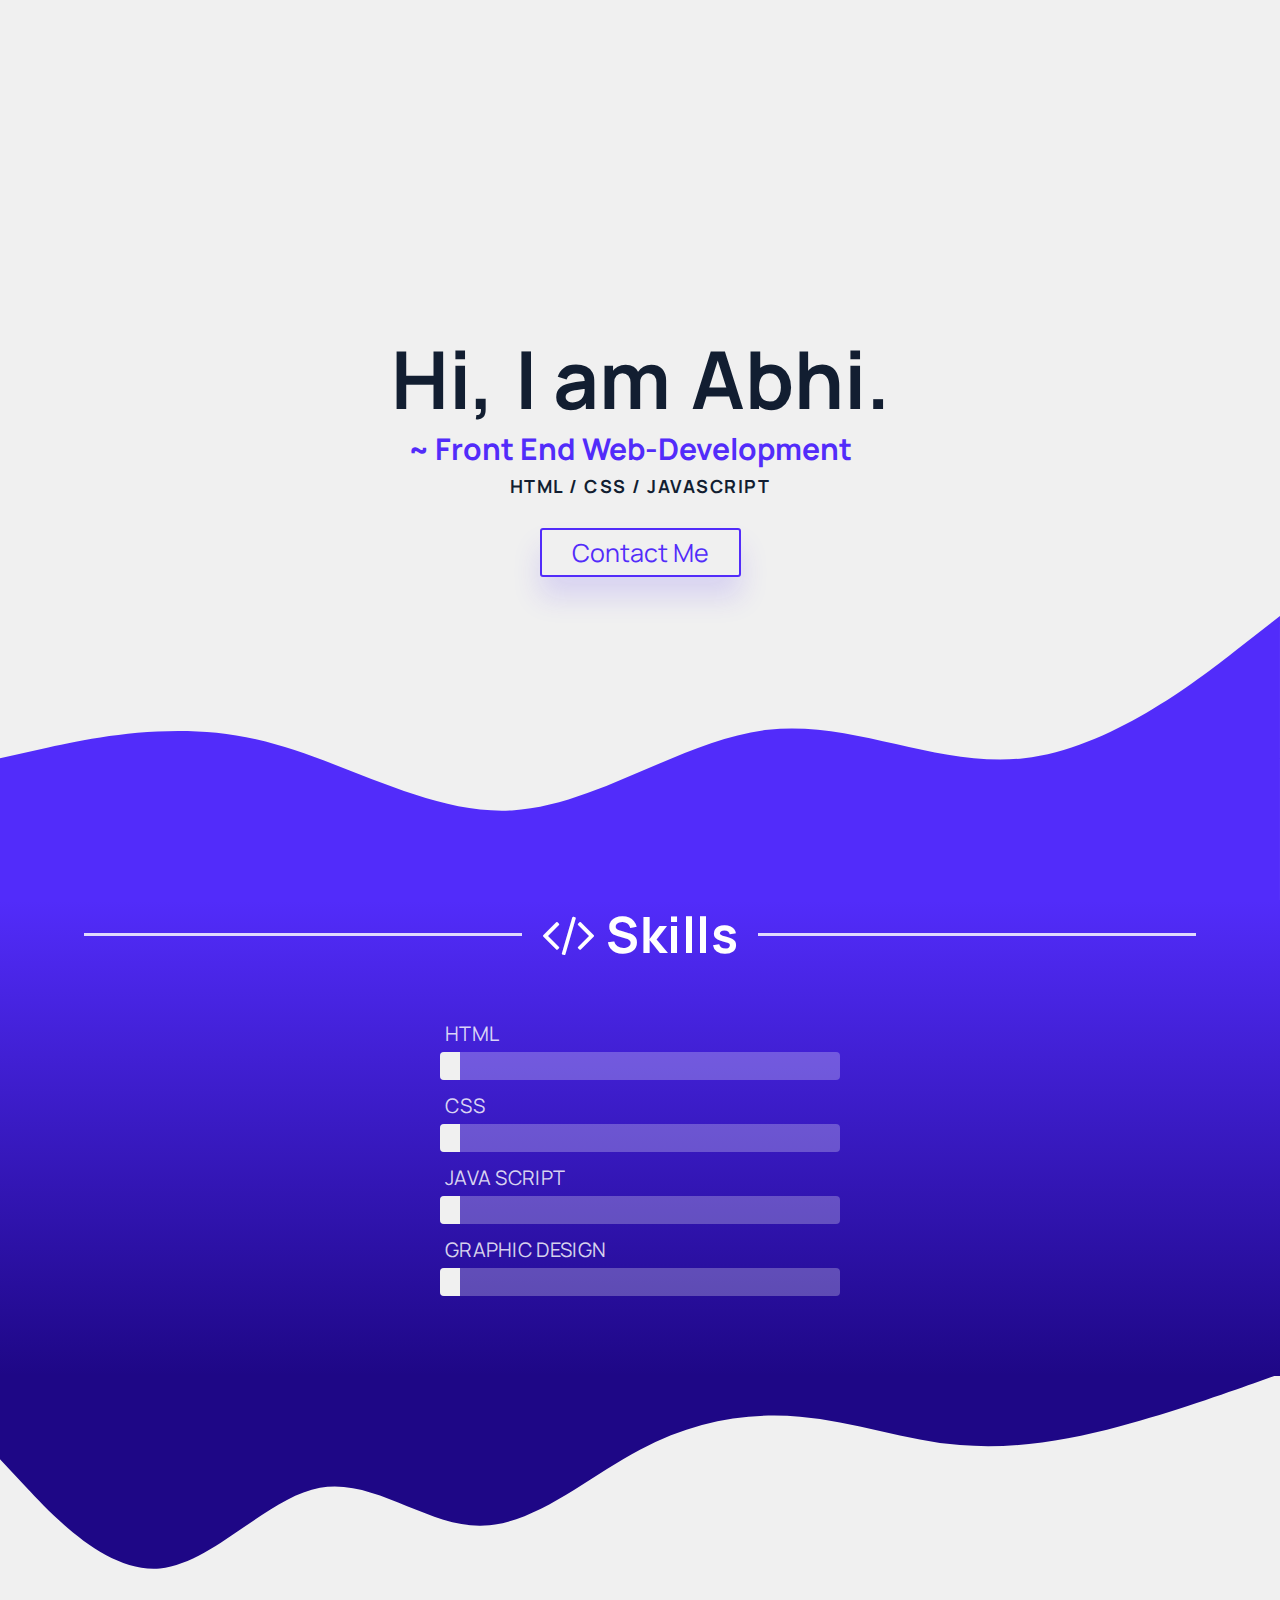
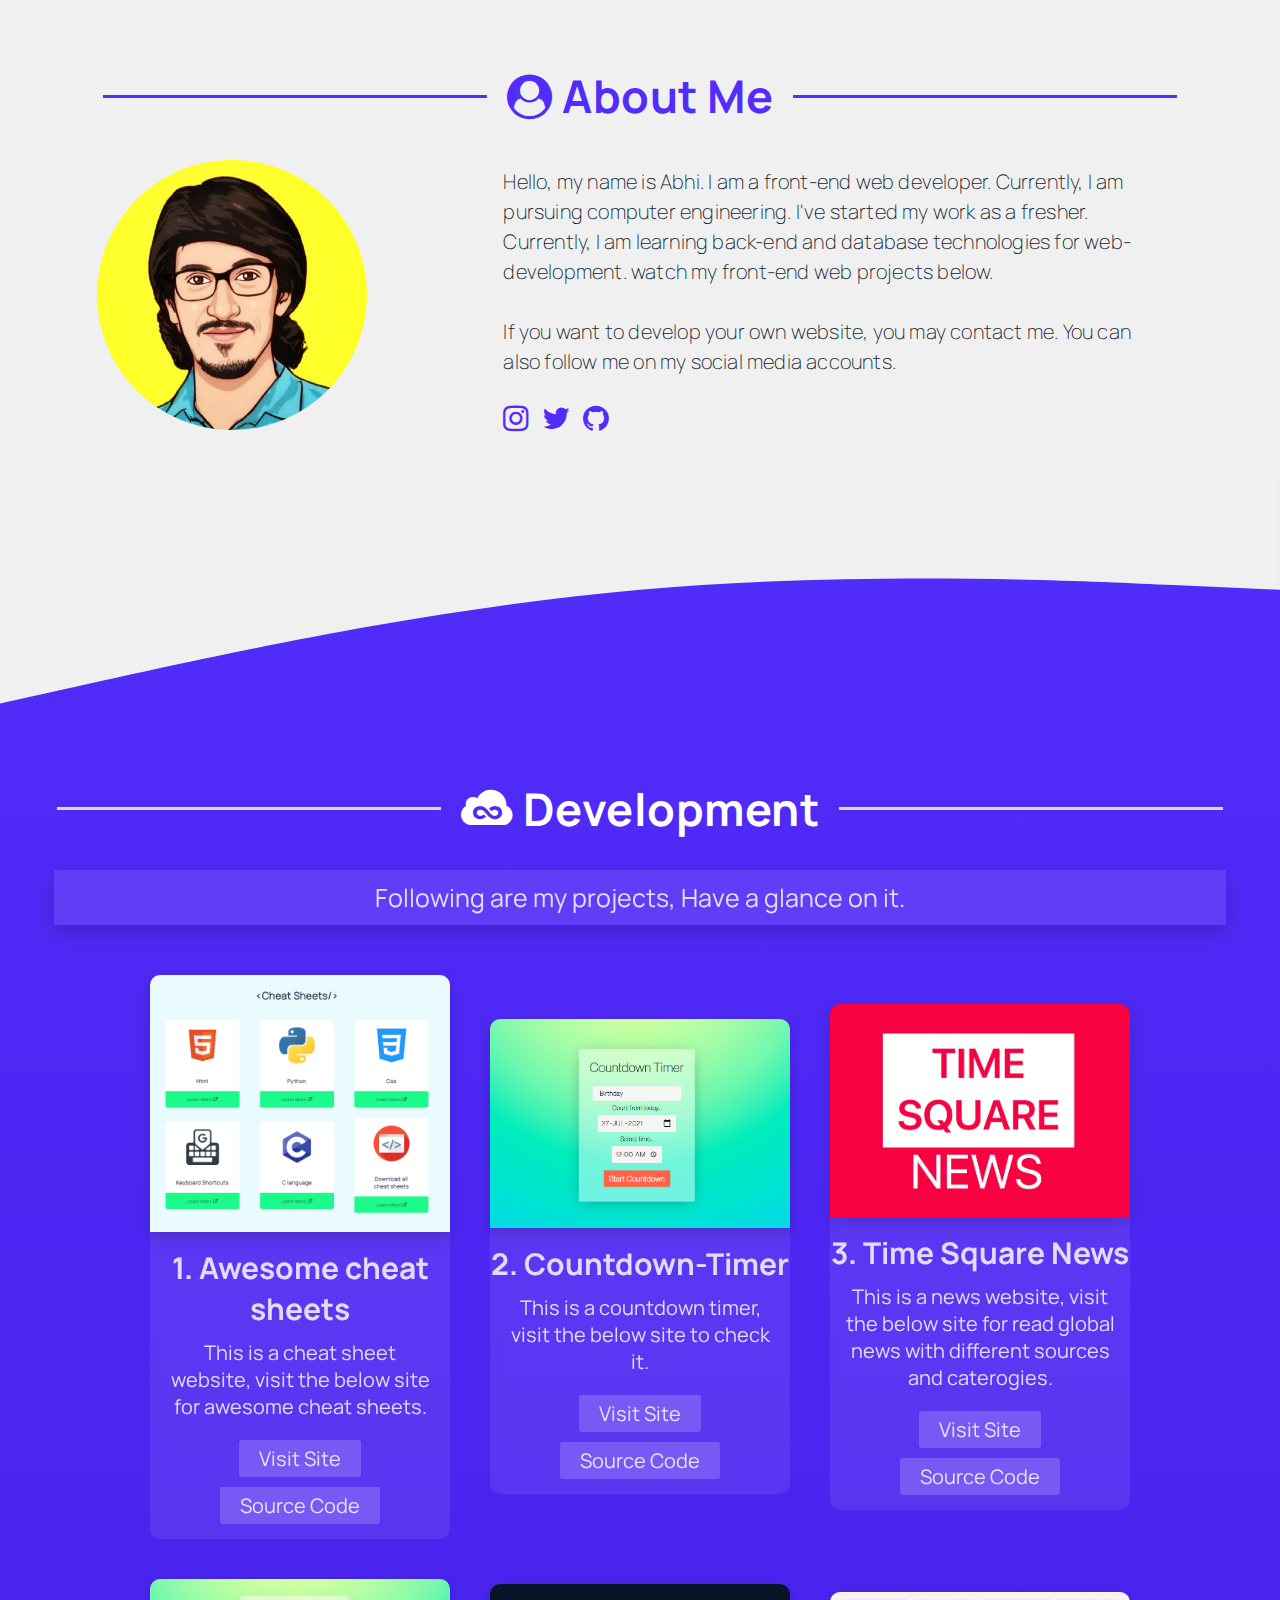
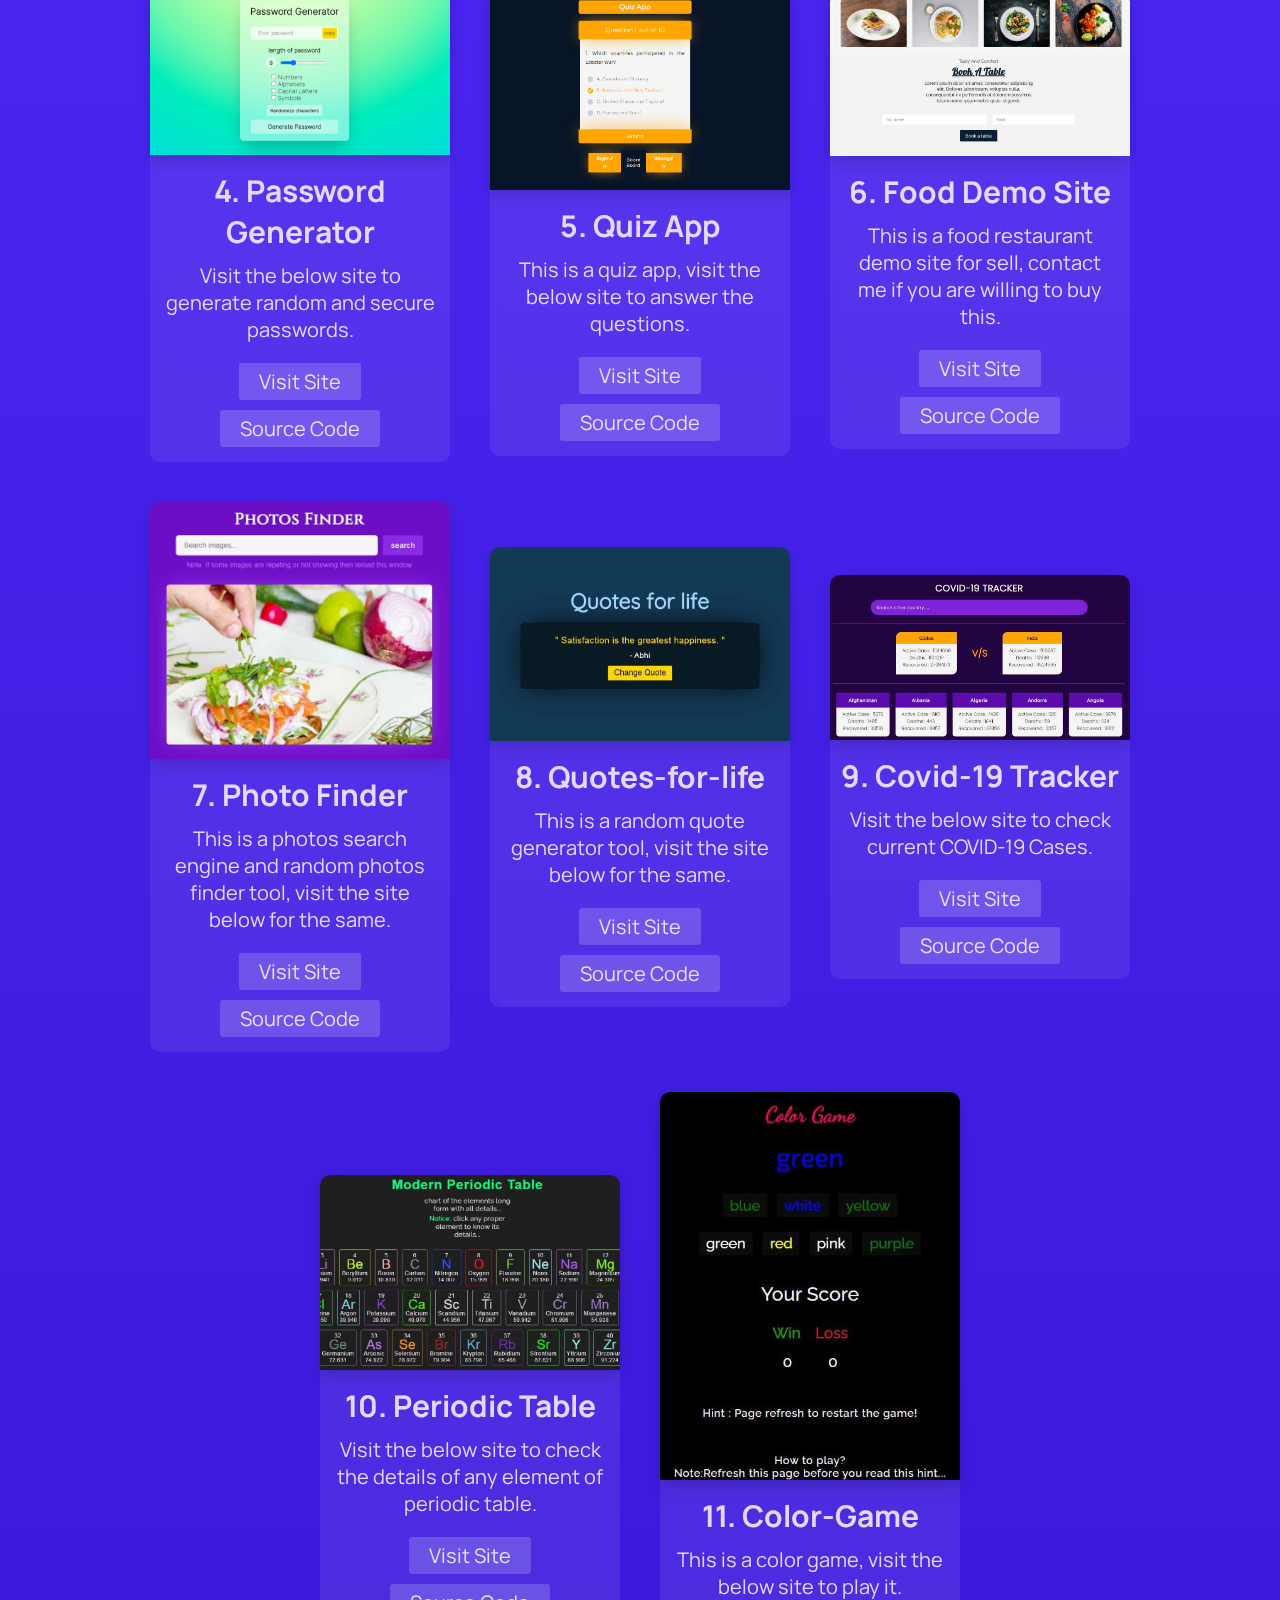
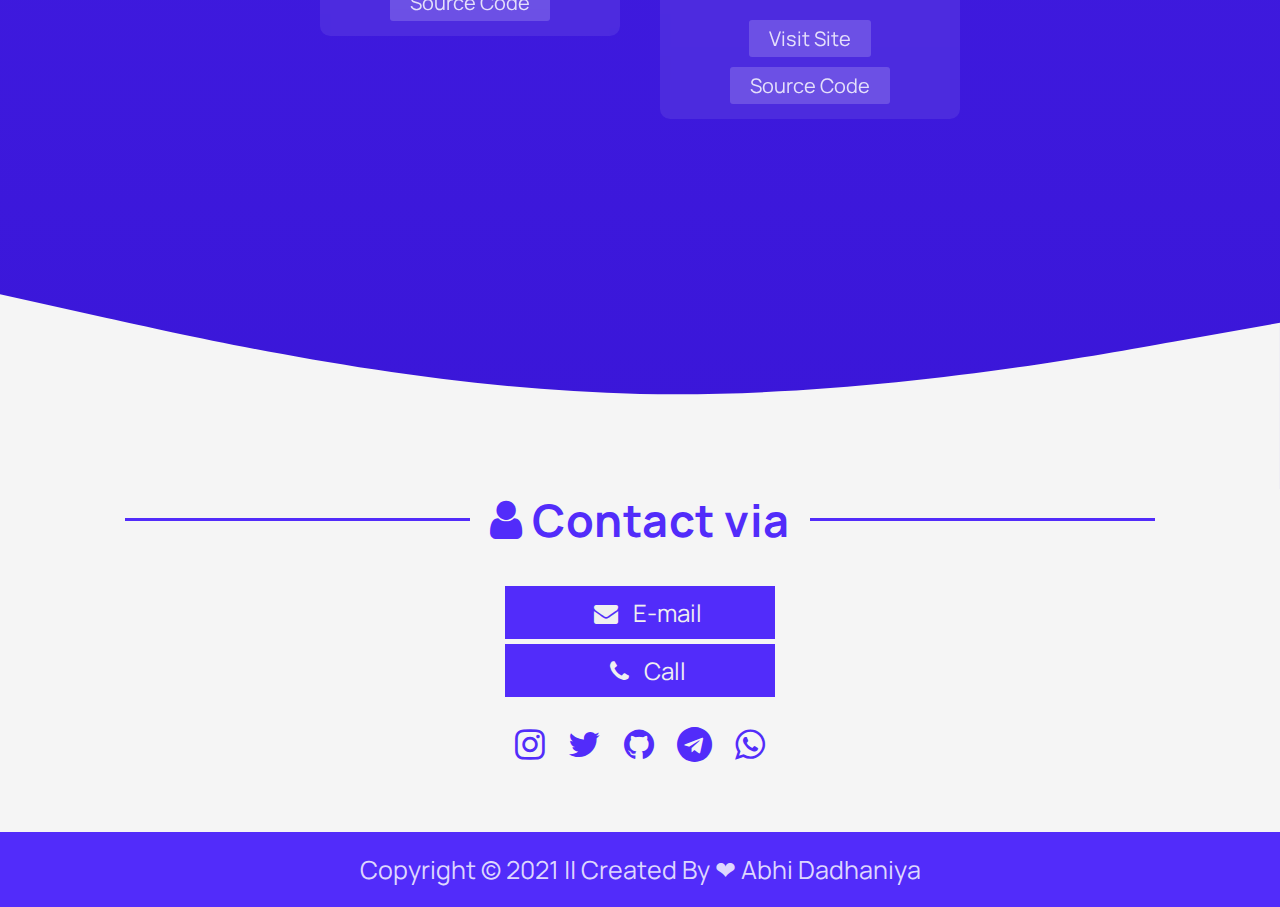
<file: index.html>
<!DOCTYPE html>
<html lang="en">

<head>
    <meta charset="UTF-8">
    <meta name="viewport" content="width=device-width, initial-scale=1.0">
    <meta name="title" content="Web-developer ~ Abhi">
    <meta name="description" content="My name is abhi. I am from India. I am a front-end developer. Checkout my portfulio website.">
    <meta name="keywords" content="Web-developer, web, front-end development, web-developer, web developer, web developer abhi, web developer abhi dadhaniya">
    <meta name="robots" content="index, follow">
    <meta http-equiv="Content-Type" content="text/html; charset=utf-8">
    <meta name="language" content="English">
    <meta name="revisit-after" content="15 days">
    <meta name="author" content="Abhi Dadhaniya">

    <title>Web-Developer ~ Abhi</title>
    <link rel="stylesheet" href="style.css">
    <link rel="shortcut icon" href="fav-icon.png" type="image/x-icon">
    <link rel="stylesheet" href="https://cdnjs.cloudflare.com/ajax/libs/font-awesome/4.7.0/css/font-awesome.min.css">
</head>

<body>

    <div class="loading-animation">
        <div class="main_loading_class">
            <div class="loading-animation-inside">
                <div class="round"></div>
                <div class="round"></div>
                <div class="round"></div>
                <div class="round"></div>
                <p>Loading</p>
            </div>
        </div>
    </div>

    <section id="first">

        <div class="content">

            <div class="heading">
                <div class="details">
                    <div class="first">
                        <h2>Hi,</h2>
                    </div>
                    <div class="second">
                        <h2>I am</h2>
                    </div>
                    <div class="third">
                        <h2>Abhi.</h2>
                    </div>
                </div>
                <p id="webDesigner">~ Front End Web-Development</p>
                <p id="language">HTML / CSS / JAVASCRIPT</p>
                <a href="#fifth">Contact Me</a>
            </div>
        </div>

        <svg id="svg_first" xmlns="http://www.w3.org/2000/svg" viewBox="0 0 1440 320">
            <path fill="rgb(82, 44, 250)" fill-opacity="1"
                d="M0,160L48,149.3C96,139,192,117,288,138.7C384,160,480,224,576,218.7C672,213,768,139,864,128C960,117,1056,171,1152,160C1248,149,1344,75,1392,37.3L1440,0L1440,320L1392,320C1344,320,1248,320,1152,320C1056,320,960,320,864,320C768,320,672,320,576,320C480,320,384,320,288,320C192,320,96,320,48,320L0,320Z">
            </path>
        </svg>

    </section>

    <section id="second">
        <h2><i class="fa fa-code" aria-hidden="true"></i> Skills</h2>
        <div class="main">
            <p>HTML</p>
            <div class="container">
                <div id="html" class="skill html"></div>
            </div>
            <p>CSS</p>
            <div class="container">
                <div id="css" class="skill css"></div>
            </div>
            <p>JAVA SCRIPT</p>
            <div class="container">
                <div id="js" class="skill js"></div>
            </div>
            <p>GRAPHIC DESIGN</p>
            <div class="container">
                <div id="graphic" class="skill graphic"></div>
            </div>
        </div>
        </div>
    </section>

    <section id="third">

        <svg id="svgInverse" xmlns="http://www.w3.org/2000/svg" viewBox="0 0 1440 320">
            <path fill="rgb(30, 7, 134)" fill-opacity="1"
                d="M0,96L30,128C60,160,120,224,180,218.7C240,213,300,139,360,128C420,117,480,171,540,170.7C600,171,660,117,720,85.3C780,53,840,43,900,48C960,53,1020,75,1080,80C1140,85,1200,75,1260,58.7C1320,43,1380,21,1410,10.7L1440,0L1440,0L1410,0C1380,0,1320,0,1260,0C1200,0,1140,0,1080,0C1020,0,960,0,900,0C840,0,780,0,720,0C660,0,600,0,540,0C480,0,420,0,360,0C300,0,240,0,180,0C120,0,60,0,30,0L0,0Z">
            </path>
        </svg>

        <h2><i class="fa fa-user-circle" aria-hidden="true"></i>About Me</h2>

        <div class="about">
            <div class="photo">
                <img src="mypic.jpg">
            </div>
            <div class="me">
                <div class="desc">
                    <p>Hello, my name is Abhi. I am a front-end web developer. Currently, I am pursuing computer
                        engineering. I've started my work
                        as
                        a fresher. Currently, I am learning back-end and database technologies for web-development.
                        watch my front-end web projects
                        below.
                        <br>
                        <br>
                        If you want to develop your own website, you may contact me.
                        You can also follow me on my social media accounts.
                    </p>
                </div>
                <div class="social">
                    <a href="https://www.instagram.com/_abhi_dadhaniya_/" target="_blank"><i class="fa fa-instagram"
                            aria-hidden="true"></i></a>
                    <a href="https://mobile.twitter.com/abhidadhaniya3" target="_blank"><i class="fa fa-twitter"
                            aria-hidden="true"></i></a>
                    <a href="http://github.com/abhidadhaniya23" target="_blank"><i class="fa fa-github"
                            aria-hidden="true"></i></a>
                </div>
            </div>
        </div>


    </section>


    <section id="forth">
        <svg id="svg2" xmlns="http://www.w3.org/2000/svg" viewBox="0 0 1440 320">
            <path fill="rgb(240, 240, 240)" fill-opacity="1"
                d="M0,256L120,229.3C240,203,480,149,720,128C960,107,1200,117,1320,122.7L1440,128L1440,0L1320,0C1200,0,960,0,720,0C480,0,240,0,120,0L0,0Z">
            </path>
        </svg>
        <div class="content">
            <div class="heading">
                <h2><i class="fa fa-jsfiddle" aria-hidden="true"></i> Development</h2>
            </div>
            <div class="projects">
                <div class="about">
                    <p>Following are my projects, Have a glance on it.</p>
                </div>
                <div class="list">
                    <!-- impliment projects using json data -->
                </div>
            </div>
        </div>
        <svg id="fifth-top" xmlns="http://www.w3.org/2000/svg" viewBox="0 0 1440 320"><path fill="#f5f5f5" fill-opacity="1" d="M0,96L120,122.7C240,149,480,203,720,208C960,213,1200,171,1320,149.3L1440,128L1440,320L1320,320C1200,320,960,320,720,320C480,320,240,320,120,320L0,320Z"></path></svg>
    </section>

    <section id="fifth">
        <h2><i class="fa fa-user" aria-hidden="true"></i> &nbsp;Contact via</h2>

        <div class="details">
            <div onclick="showemail()" class="email">
                <a href="mailto:abhidadhaniya23@gmail.com">
                    <i class="fa fa-envelope"></i>E-mail
                </a>
            </div>
            <p id="my-email">Email : abhidadhaniya23@gmail.com</p>
            <div onclick="showcall()" class="contact">
                <a href="tel:+919427425818">
                    <i class="fa fa-phone"></i>Call
                </a>
            </div>
            <p id="my-contact">Call : +919427425818</p>
            <div class="social">
                <a href="https://www.instagram.com/_abhi_dadhaniya_/" target="_blank"><i class="fa fa-instagram"
                        aria-hidden="true"></i></a>
                <a href="https://mobile.twitter.com/abhidadhaniya3" target="_blank"><i class="fa fa-twitter"
                        aria-hidden="true"></i></a>
                <a href="http://github.com/abhidadhaniya23" target="_blank"><i class="fa fa-github"
                        aria-hidden="true"></i></a>
                <a href="https://t.me/joinchat/dSygKsLTrXY3ZTk9" target="_blank"><i class="fa fa-telegram"
                        aria-hidden="true"></i></a>
                <a href="https://wa.me/message/P5X347M66RNDN1" target="_blank"><i class="fa fa-whatsapp"
                        aria-hidden="true"></i></a>
            </div>
        </div>

    </section>

    <div class="footer">
        Copyright &#169; 2021 || Created By &#10084; Abhi Dadhaniya
    </div>


    <script>

        // for loading animation
        let footer = document.querySelector('.footer');
        let loadingAnimation = document.querySelector('.loading-animation');
        let body = document.querySelector('body');

        window.onload = function () {
            footer.style.display = 'block';
            body.style.overflow = 'auto';
            loadingAnimation.style.animationName = 'show-website';
            loadingAnimation.style.opacity = '0';
            setTimeout(displayBlock, 1100);
        };

        function displayBlock() {
            loadingAnimation.style.display = 'none';
        }


        function showemail() {
            if (innerWidth > 500) {
                let email = document.getElementById('my-email');
                email.style.display = 'block';
            }
            else {
                email.style.display = 'none';
            }
        }
        function showcall() {
            if (innerWidth > 500) {
                let contact = document.getElementById('my-contact');
                contact.style.display = 'block';
            }
            else {
                contact.style.display = 'none';
            }
        }


        let logo = document.getElementById('logo');
        let ul = document.getElementById('ul');

        // skill bar progress, when page scroll to skills
        let skill = document.getElementsByClassName('skill');

        window.onscroll = function () {
            if (scrollY < 136) {
                skillAnimate();
                skillNull();
            }
            else {
                skilFill();
            }
        }

        function skillAnimate() {
            Array.from(skill).forEach(function (element) {
                element.style.animation = 'load 1.7s 0s ease';
            });
        }

        function skilFill() {
            document.getElementById('html').style.width = '90%';
            document.getElementById('css').style.width = '80%';
            document.getElementById('js').style.width = '70%';
            document.getElementById('graphic').style.width = '50%';
        }

        function skillNull() {
            document.getElementById('html').style.width = '0%';
            document.getElementById('css').style.width = '0%';
            document.getElementById('js').style.width = '0%';
            document.getElementById('graphic').style.width = '0%';
        }


        // script for projects data update...

        let data = [
            {
                'projectName': 'Awesome cheat sheets',
                'img_src': 'Sample-photos/cheat-sheets.jpg',
                'description': 'This is a cheat sheet website, visit the below site for awesome cheat sheets.',
                'hrefLocation': 'https://awesome-cheat-sheets.online/',
                'code': 'https://github.com/Youth-Avenue-2021/cheat-sheet.github.io'
            },
            {
                'projectName': 'Countdown-Timer',
                'img_src': 'Sample-photos/countdown-timer.png',
                'description': 'This is a countdown timer, visit the below site to check it.',
                'hrefLocation': 'countdown-timer/index.html',
                'code': 'https://github.com/abhidadhaniya23/abhidadhaniya.github.io/tree/master/countdown-timer'
            },
            {
                'projectName': 'Time Square News',
                'img_src': 'Sample-photos/time-square-news.jpg',
                'description': 'This is a news website, visit the below site for read global news with different sources and caterogies.',
                'hrefLocation': 'time-square/index.html',
                'code': 'https://github.com/abhidadhaniya23/abhidadhaniya.github.io/tree/master/time-square'
            },
            {
                'projectName': 'Password Generator',
                'img_src': 'Sample-photos/secure-password.png',
                'description': 'Visit the below site to generate random and secure passwords.',
                'hrefLocation': 'Secure-password-generator/index.html',
                'code': 'https://github.com/abhidadhaniya23/abhidadhaniya.github.io/tree/master/Secure-password-generator'
            },
            {
                'projectName': 'Quiz App',
                'img_src': 'Sample-photos/quiz-app.png',
                'description': 'This is a quiz app, visit the below site to answer the questions.',
                'hrefLocation': 'Quiz-app/index.html',
                'code': 'https://github.com/abhidadhaniya23/abhidadhaniya.github.io/tree/Quiz-App/Quiz-app'
            },
            {
                'projectName': 'Food Demo Site',
                'img_src': 'Sample-photos/food.jpg',
                'description': 'This is a food restaurant demo site for sell, contact me if you are willing to buy this.',
                'hrefLocation': 'Food-site/index.html',
                'code': 'https://github.com/abhidadhaniya23/abhidadhaniya.github.io/tree/master/Food-site'
            },
            {
                'projectName': 'Photo Finder',
                'img_src': 'Sample-photos/photos-finder.jpg',
                'description': 'This is a photos search engine and random photos finder tool, visit the site below for the same.',
                'hrefLocation': 'Photos-finder/index.html',
                'code': 'https://github.com/abhidadhaniya23/abhidadhaniya.github.io/tree/master/Photos-finder'
            },
            {
                'projectName': 'Quotes-for-life',
                'img_src': 'Sample-photos/quotes-for-life.jpg',
                'description': 'This is a random quote generator tool, visit the site below for the same.',
                'hrefLocation': 'Quotes-for-life/index.html',
                'code': 'https://github.com/abhidadhaniya23/abhidadhaniya.github.io/tree/master/Quotes-for-life'
            },
            {
                'projectName': 'Covid-19 Tracker',
                'img_src': 'Sample-photos/covid-19-tracker.jpg',
                'description': 'Visit the below site to check current COVID-19 Cases.',
                'hrefLocation': 'Covid-19-Tracker/index.html',
                'code': 'https://github.com/abhidadhaniya23/abhidadhaniya.github.io/tree/master/Covid-19-Tracker'
            },
            {
                'projectName': 'Periodic Table',
                'img_src': 'Sample-photos/periodic-table.jpg',
                'description': 'Visit the below site to check the details of any element of periodic table.',
                'hrefLocation': 'Periodic-table/index.html',
                'code': 'https://github.com/abhidadhaniya23/abhidadhaniya.github.io/tree/master/Periodic-table'
            },
            {
                'projectName': 'Color-Game',
                'img_src': 'Sample-photos/color-game.jpg',
                'description': 'This is a color game, visit the below site to play it.',
                'hrefLocation': 'Color-game/index.html',
                'code': 'https://github.com/abhidadhaniya23/abhidadhaniya.github.io/tree/master/Color-game'
            }
        ];

        let projects = document.querySelector('.list');

        Array.from(data).forEach(function (e, index) {
            projects.innerHTML += `
                <div class="tool">
                    <div class="project_pic">
                        <img src=${e.img_src}>
                    </div>
                    <div class="details">
                        <h2 class="project_name">
                            ${index + 1}. ${e.projectName}
                        </h2>
                        <p class="desc">${e.description}</p>
                    </div>
                    <div class="link">
                        <a target='_blank' href="${e.hrefLocation}">Visit Site</a>
                        <a target='_blank' href="${e.code}">Source Code</a>
                    </div>
                </div>
            `;
        });
    </script>

    <script async src="https://www.googletagmanager.com/gtag/js?id=UA-190968825-1"></script>
    <script>
        window.dataLayer = window.dataLayer || [];
        function gtag() { dataLayer.push(arguments); }
        gtag('js', new Date());

        gtag('config', 'UA-190968825-1');
    </script>

</body>

</html>
</file>
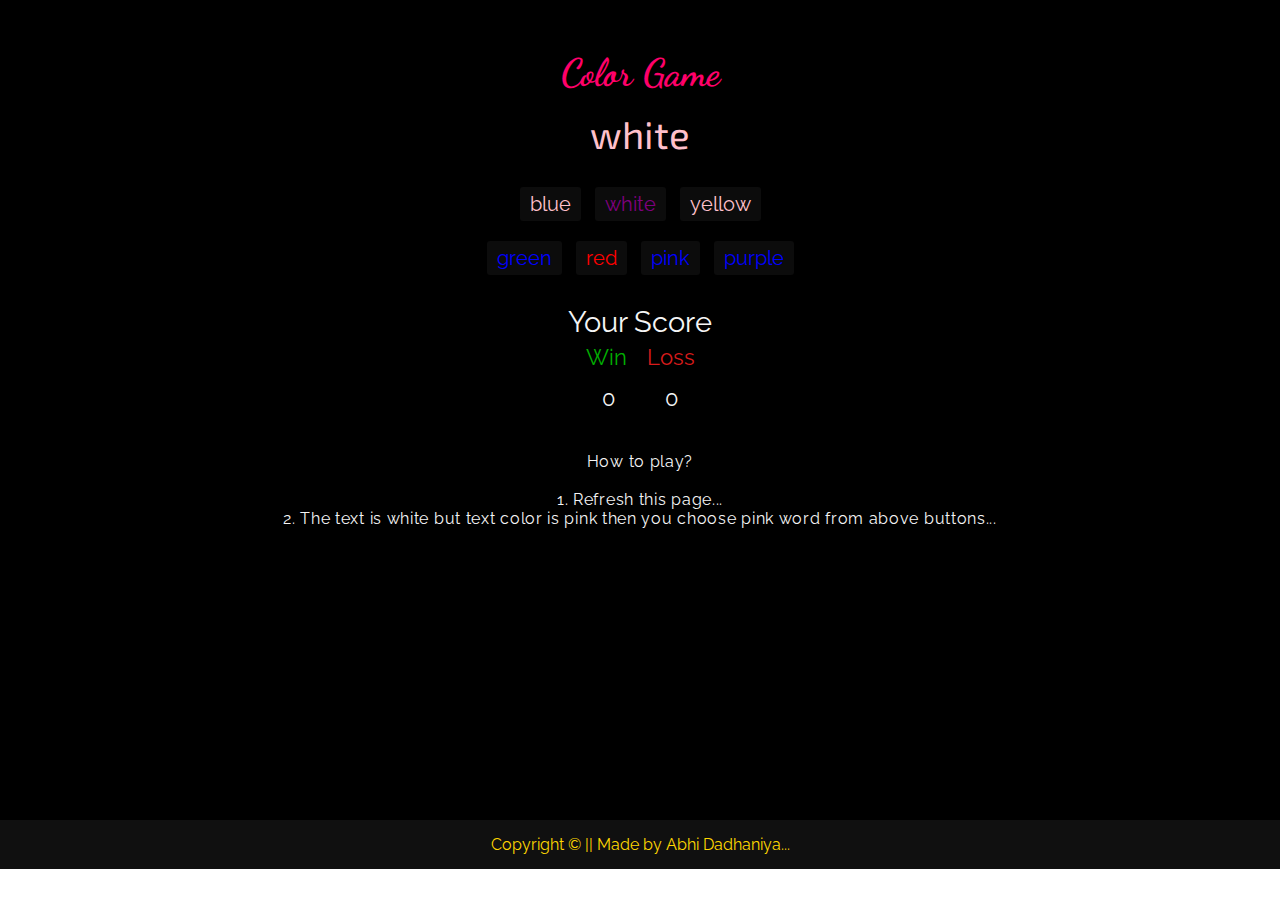
<file: Color-game/index.html>
<!DOCTYPE html>
<html lang="en">

<head>
    <meta charset="UTF-8">
    <meta name="viewport" content="width=device-width, initial-scale=1.0">
    <title>Color Game</title>
    <link rel="shortcut icon" type="image/png" href="favicon.png" />
    <link rel="stylesheet" href="style.css">
    <link href="https://fonts.googleapis.com/css2?family=Raleway:wght@500&display=swap" rel="stylesheet">
    <link href="https://fonts.googleapis.com/css2?family=Exo+2&display=swap" rel="stylesheet">
    <link href="https://fonts.googleapis.com/css2?family=Dancing+Script:wght@600&display=swap" rel="stylesheet">
</head>

<body>

    <audio src="Sounds/win.mp3" id="win"></audio>
    <audio src="Sounds/lose.mp3" id="lose"></audio>
    <audio src="Sounds/full-game-win.mp3" id="gameWin"></audio>

    <section id="main">

        <section class="content">

            <h1>Color Game</h1>

            <p id="showTxt"></p>

            <div class="container">
                <p class="colors" onclick="blue()">blue</p>
                <p class="colors" onclick="white()">white</p>
                <p class="colors" onclick="yellow()">yellow</p>
                <br>
                <p class="colors" onclick="green()">green</p>
                <p class="colors" onclick="red()">red</p>
                <p class="colors" onclick="pink()">pink</p>
                <p class="colors" onclick="purple()">purple</p>
            </div>

            <div class="score">
                <p>Your Score</p>
                <div class="result">
                    <p id="win">Win</p>
                    <p id="loss">Loss</p>
                    <br>
                </div>
                <div class="result_score">
                    <p id="winScore">0</p>
                    <p id="lossScore">0</p>
                </div>
                <p id="highestScore"></p>
            </div>

            <div class="notes">
                <br>
                <p id="howToPlay"></p>
            </div>

        </section>
        <footer>Copyright &#169; || Made by Abhi Dadhaniya...</footer>

    </section>

    <script src="index.js"></script>
    <script async src="https://www.googletagmanager.com/gtag/js?id=UA-190968825-1"></script>
    <script>
        window.dataLayer = window.dataLayer || [];
        function gtag() { dataLayer.push(arguments); }
        gtag('js', new Date());

        gtag('config', 'UA-190968825-1');
    </script>

</body>

</html>
</file>
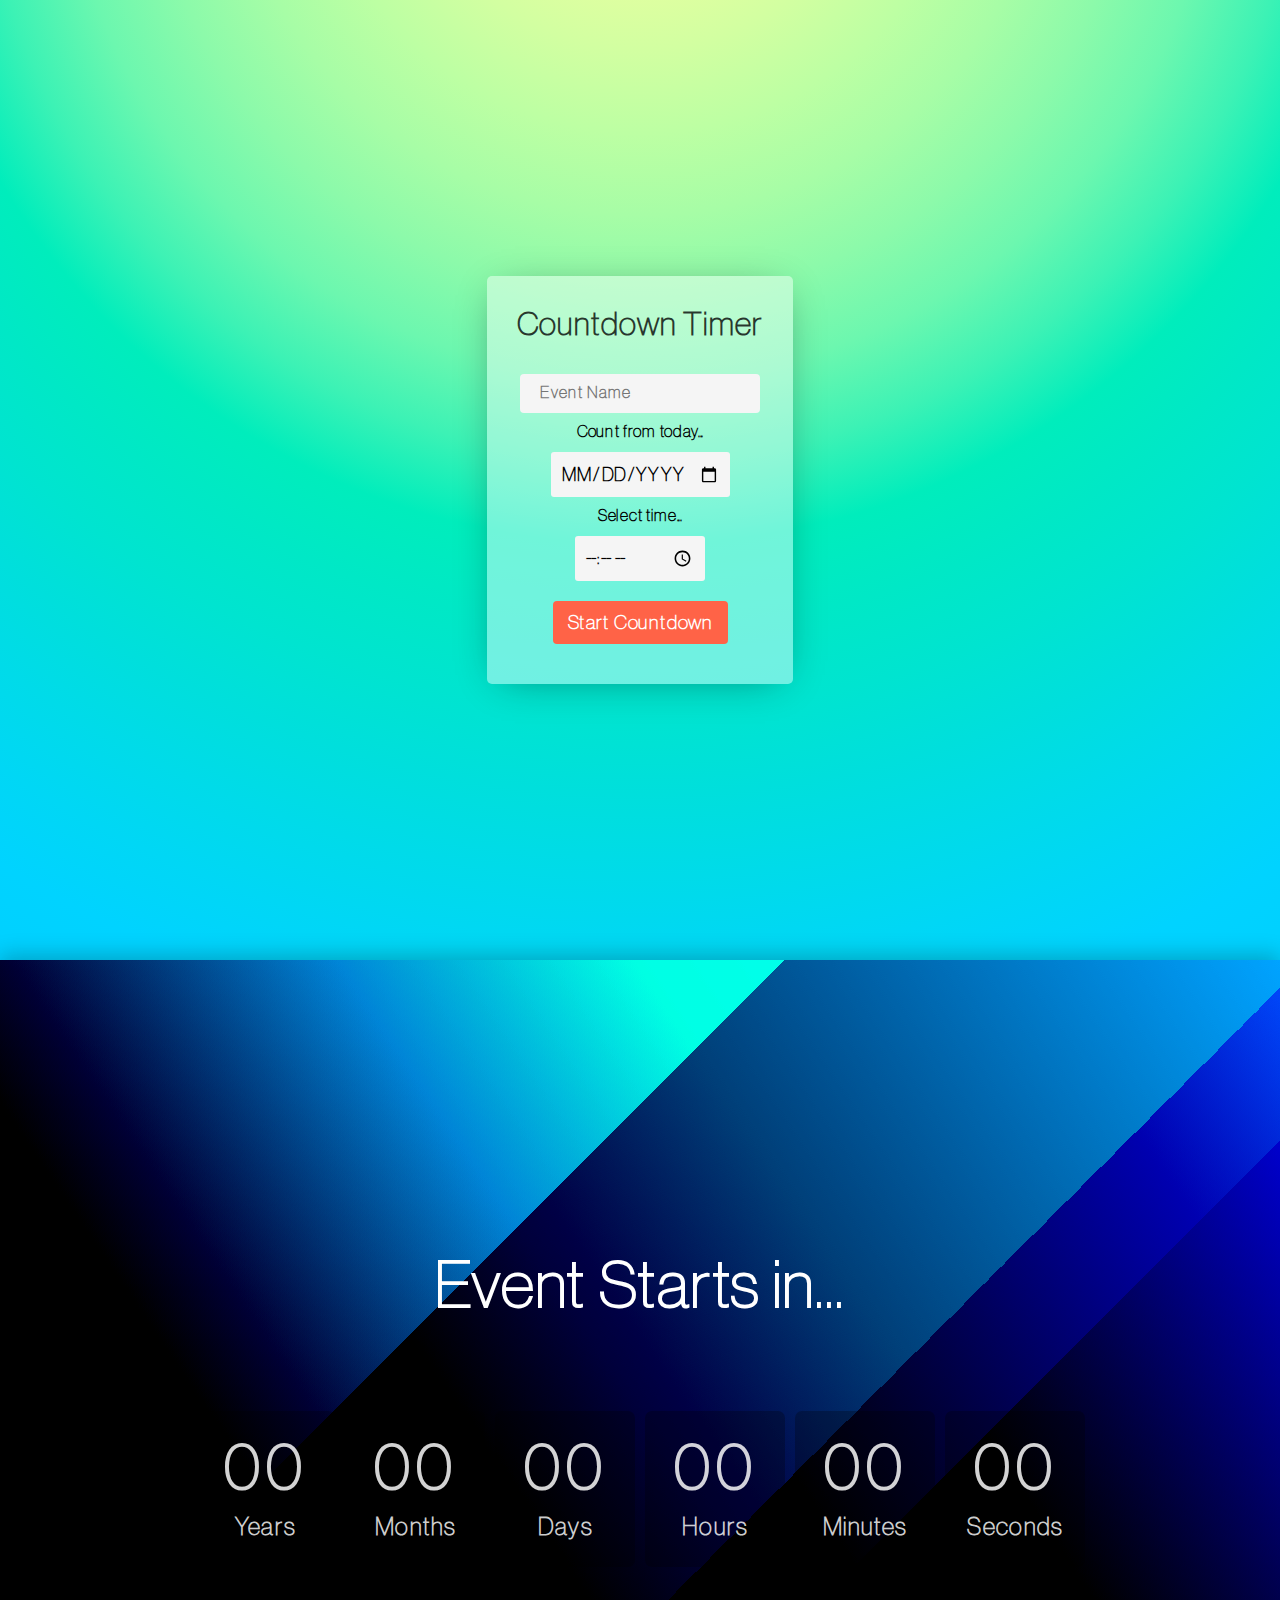
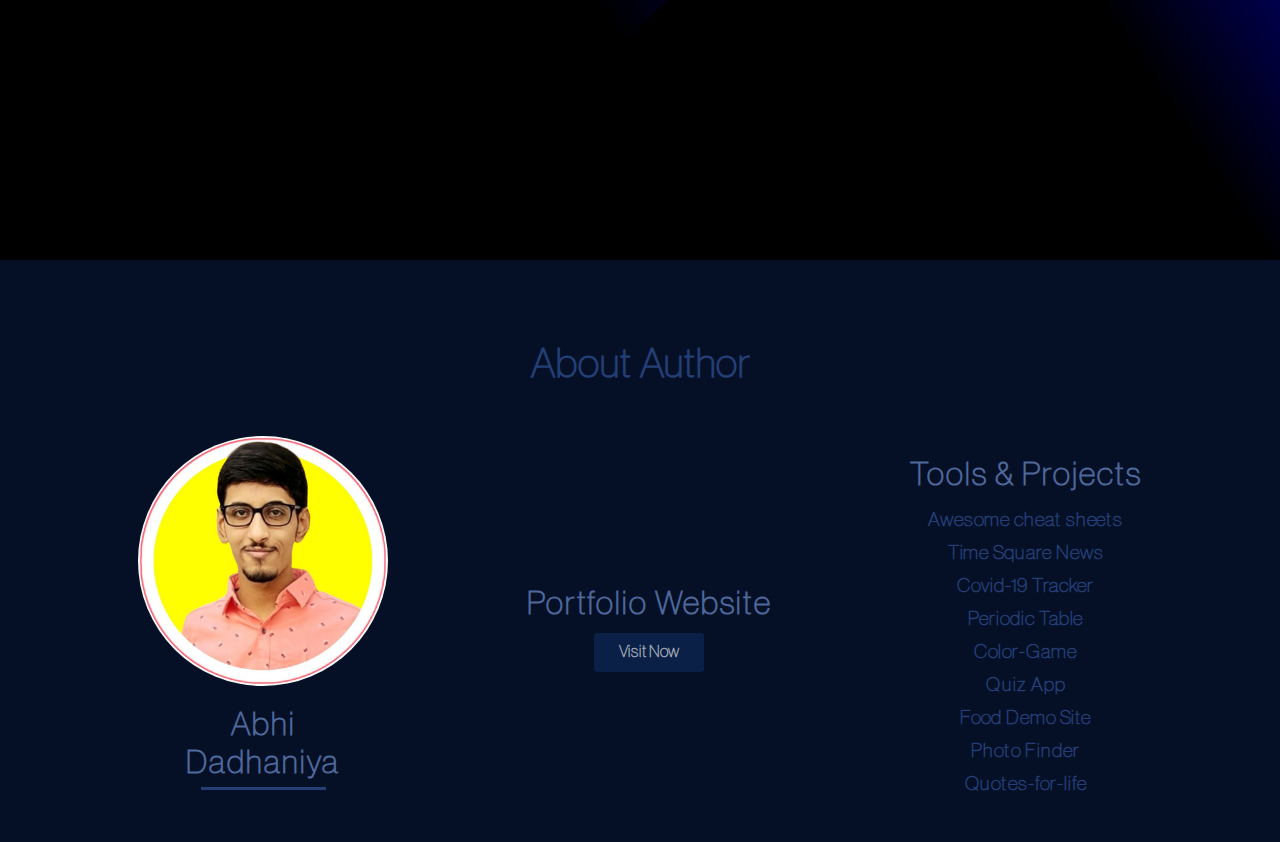
<file: countdown-timer-folder/index.html>
<!DOCTYPE html>
<html lang="en">

<head>
    <meta charset="UTF-8">
    <meta http-equiv="X-UA-Compatible" content="IE=edge">
    <meta name="viewport" content="width=device-width, initial-scale=1.0">
    <title>Countdown timer</title>
    <link rel="stylesheet" href="style.css">
</head>

<body>



    <section id="userInputs" class="flex-column">
        <div class="error-disclaimer" id="error-disclaimer">
            <p>Please select <br>data and time !</p>
        </div>
        <div class="body-userInput flex-column">
            <h1 id="title">Countdown Timer</h1>
            <input id="event-name" type="text" placeholder="Event Name">
            <label for="">Count from today...</label>
            <input type="date" name="" id="date">
            <label for="">Select time...</label>
            <input type="time" name="" id="time">
            <a id="startCountdownBtn" onclick="countDownTimer()">Start Countdown</a>
        </div>
    </section>

    <section id="count-down-timer">
        <div class="main-body flex-column">
            <div class="heading-event">
                <p id="event-heading">Event Starts in...</p>
            </div>
            <div class="container flex-responsive">
                <div class="time-first flex-row">
                    <div class="time-data" class="year">
                        <p class="data-time" id="year">00</p>
                        <p class="data-unit">Years</p>
                    </div>
                    <div class="time-data" class="month">
                        <p class="data-time" id="month">00</p>
                        <p class="data-unit">Months</p>
                    </div>
                    <div class="time-data" class="day">
                        <p class="data-time" id="day">00</p>
                        <p class="data-unit">Days</p>
                    </div>
                </div>
                <div class="time-second flex-row">
                    <div class="time-data" class="hours">
                        <p class="data-time" id="hours">00</p>
                        <p class="data-unit">Hours</p>
                    </div>
                    <div class="time-data" class="minutes">
                        <p class="data-time" id="minutes">00</p>
                        <p class="data-unit">Minutes</p>
                    </div>
                    <div class="time-data" class="seconds">
                        <p class="data-time" id="seconds">00</p>
                        <p class="data-unit">Seconds</p>
                    </div>
                </div>
            </div>
        </div>
    </section>


    <section id="footer-section">
        <h2>About Author</h2>
        <div class="flex-row-media-for-column">
            <div class="bio flex-column">
                <div class="img-name">
                    <img src="../time-square/photos/pic.jpg" alt="Abhi Dadhaniya">
                    <p class="title-head">Abhi<br>Dadhaniya</p>
                </div>
                <div class="social flex-row">
                    <a href="https://www.instagram.com/_abhi_dadhaniya_/" target="_blank"><i class="fa fa-instagram"
                            aria-hidden="true"></i></a>
                    <a href="https://mobile.twitter.com/abhidadhaniya3" target="_blank"><i class="fa fa-twitter"
                            aria-hidden="true"></i></a>
                    <a href="http://github.com/abhidadhaniya23" target="_blank"><i class="fa fa-github"
                            aria-hidden="true"></i></a>
                </div>
            </div>
            <div class="website-redirect flex-column">
                <p class="contact-me title-head">Portfolio Website</p>
                <a id="visit-my-site" href="https://www.web-developer-abhi.tk/" target="_blank">Visit Now</a>
            </div>
            <div class="development flex-column">
                <p class="title-head">Tools & Projects</p>
                <div class="webpage-links flex-column">
                    <!-- <a href="">password generator</a> -->
                </div>
            </div>
        </div>
    </section>

    <script src="script.js"></script>
</body>

</html>
</file>
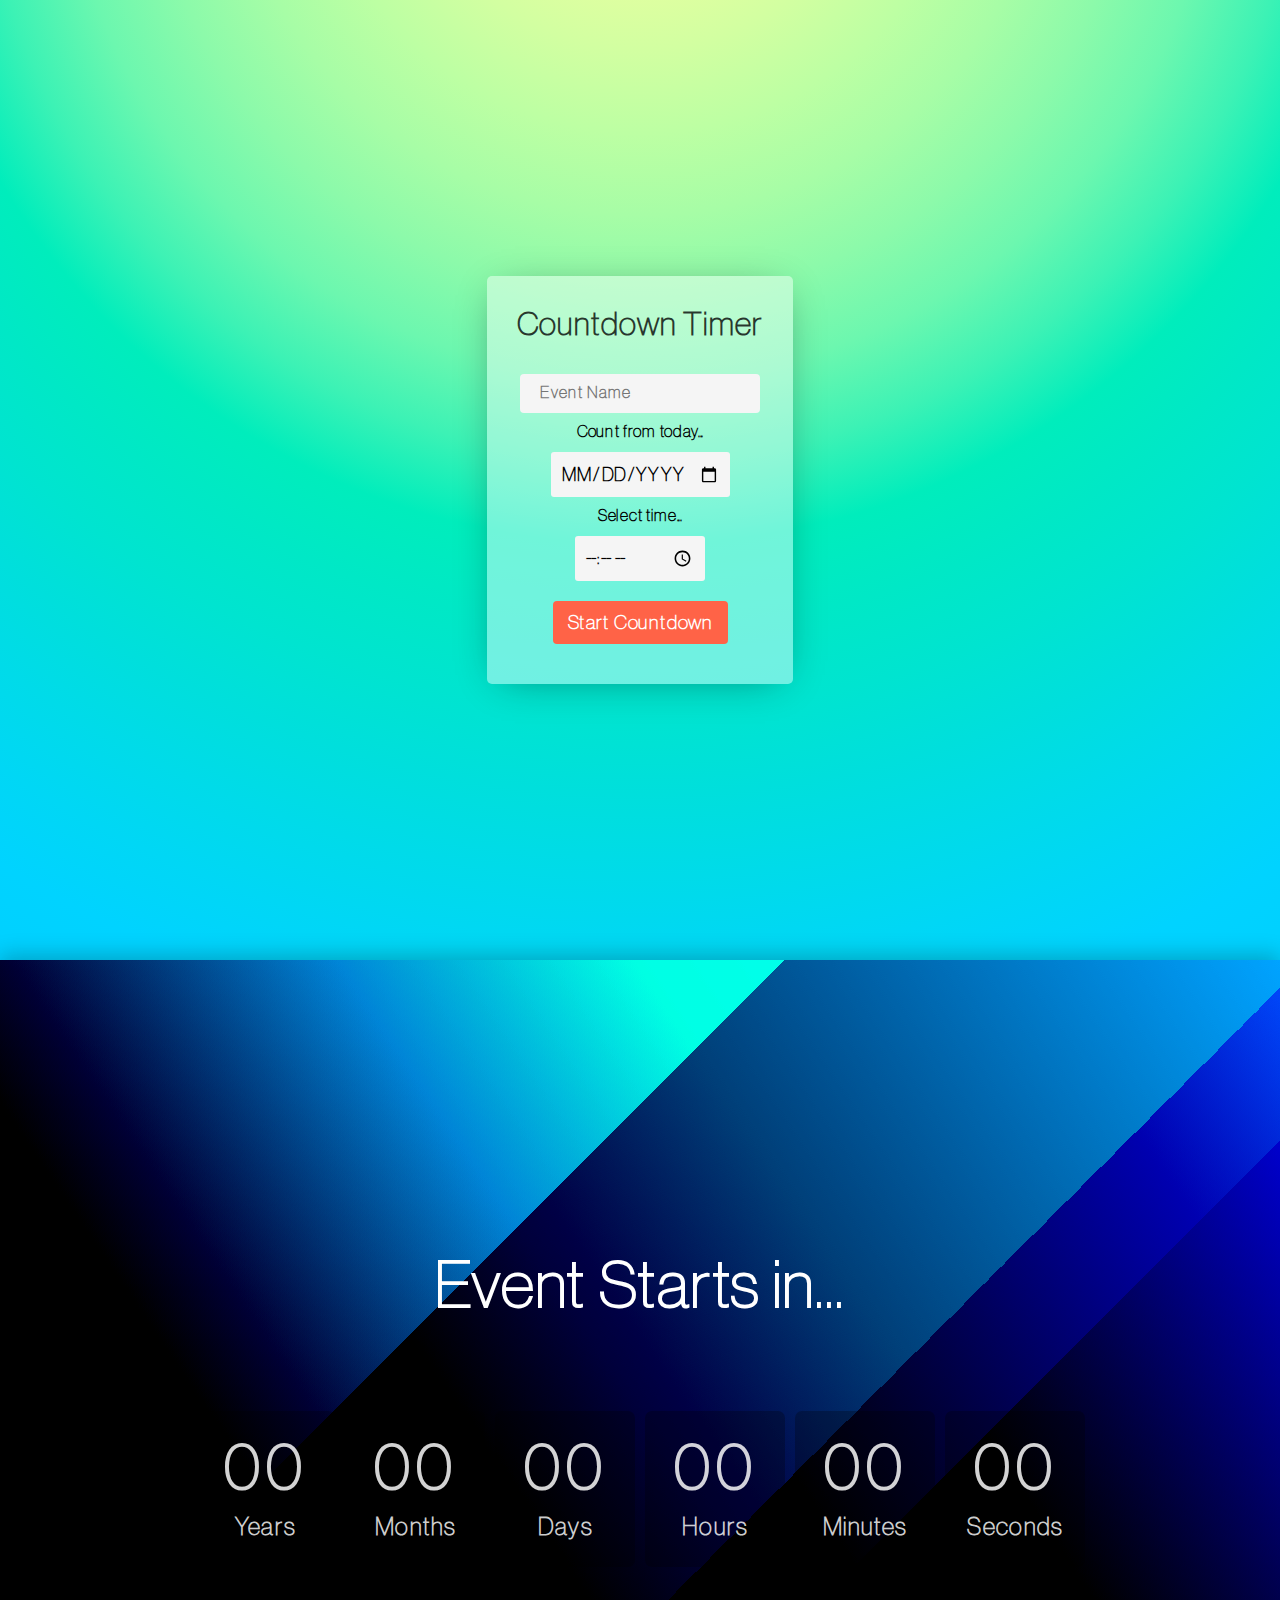
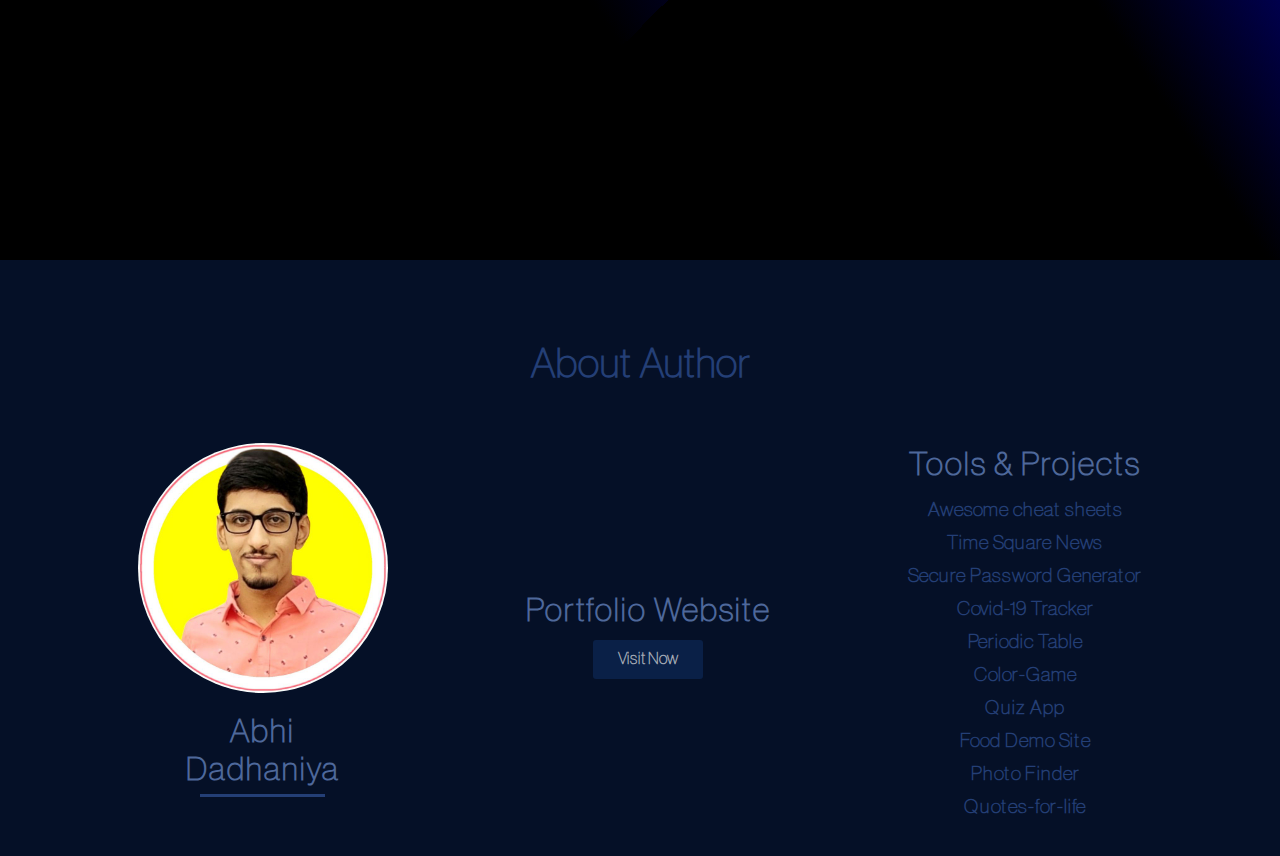
<file: countdown-timer/index.html>
<!DOCTYPE html>
<html lang="en">

<head>
    <meta charset="UTF-8">
    <meta http-equiv="X-UA-Compatible" content="IE=edge">
    <meta name="viewport" content="width=device-width, initial-scale=1.0">
    <title>Countdown timer</title>
    <link rel="stylesheet" href="style.css">
</head>

<body>



    <section id="userInputs" class="flex-column">
        <div class="error-disclaimer" id="error-disclaimer">
            <p>Please select <br>data and time !</p>
        </div>
        <div class="body-userInput flex-column">
            <h1 id="title">Countdown Timer</h1>
            <input id="event-name" type="text" placeholder="Event Name">
            <label for="">Count from today...</label>
            <input type="date" name="" id="date">
            <label for="">Select time...</label>
            <input type="time" name="" id="time">
            <a id="startCountdownBtn" onclick="countDownTimer()">Start Countdown</a>
        </div>
    </section>

    <section id="count-down-timer">
        <div class="main-body flex-column">
            <div class="heading-event">
                <p id="event-heading">Event Starts in...</p>
            </div>
            <div class="container flex-responsive">
                <div class="time-first flex-row">
                    <div class="time-data" class="year">
                        <p class="data-time" id="year">00</p>
                        <p class="data-unit">Years</p>
                    </div>
                    <div class="time-data" class="month">
                        <p class="data-time" id="month">00</p>
                        <p class="data-unit">Months</p>
                    </div>
                    <div class="time-data" class="day">
                        <p class="data-time" id="day">00</p>
                        <p class="data-unit">Days</p>
                    </div>
                </div>
                <div class="time-second flex-row">
                    <div class="time-data" class="hours">
                        <p class="data-time" id="hours">00</p>
                        <p class="data-unit">Hours</p>
                    </div>
                    <div class="time-data" class="minutes">
                        <p class="data-time" id="minutes">00</p>
                        <p class="data-unit">Minutes</p>
                    </div>
                    <div class="time-data" class="seconds">
                        <p class="data-time" id="seconds">00</p>
                        <p class="data-unit">Seconds</p>
                    </div>
                </div>
            </div>
        </div>
    </section>


    <section id="footer-section">
        <h2>About Author</h2>
        <div class="flex-row-media-for-column">
            <div class="bio flex-column">
                <div class="img-name">
                    <img src="../time-square/photos/pic.jpg" alt="Abhi Dadhaniya">
                    <p class="title-head">Abhi<br>Dadhaniya</p>
                </div>
                <div class="social flex-row">
                    <a href="https://www.instagram.com/_abhi_dadhaniya_/" target="_blank"><i class="fa fa-instagram"
                            aria-hidden="true"></i></a>
                    <a href="https://mobile.twitter.com/abhidadhaniya3" target="_blank"><i class="fa fa-twitter"
                            aria-hidden="true"></i></a>
                    <a href="http://github.com/abhidadhaniya23" target="_blank"><i class="fa fa-github"
                            aria-hidden="true"></i></a>
                </div>
            </div>
            <div class="website-redirect flex-column">
                <p class="contact-me title-head">Portfolio Website</p>
                <a id="visit-my-site" href="https://www.web-developer-abhi.tk/" target="_blank">Visit Now</a>
            </div>
            <div class="development flex-column">
                <p class="title-head">Tools & Projects</p>
                <div class="webpage-links flex-column">
                    <!-- <a href="">password generator</a> -->
                </div>
            </div>
        </div>
    </section>

    <script src="script.js"></script>
    <script async src="https://www.googletagmanager.com/gtag/js?id=UA-190968825-1"></script>
    <script>
        window.dataLayer = window.dataLayer || [];
        function gtag() { dataLayer.push(arguments); }
        gtag('js', new Date());

        gtag('config', 'UA-190968825-1');
    </script>
</body>

</html>
</file>
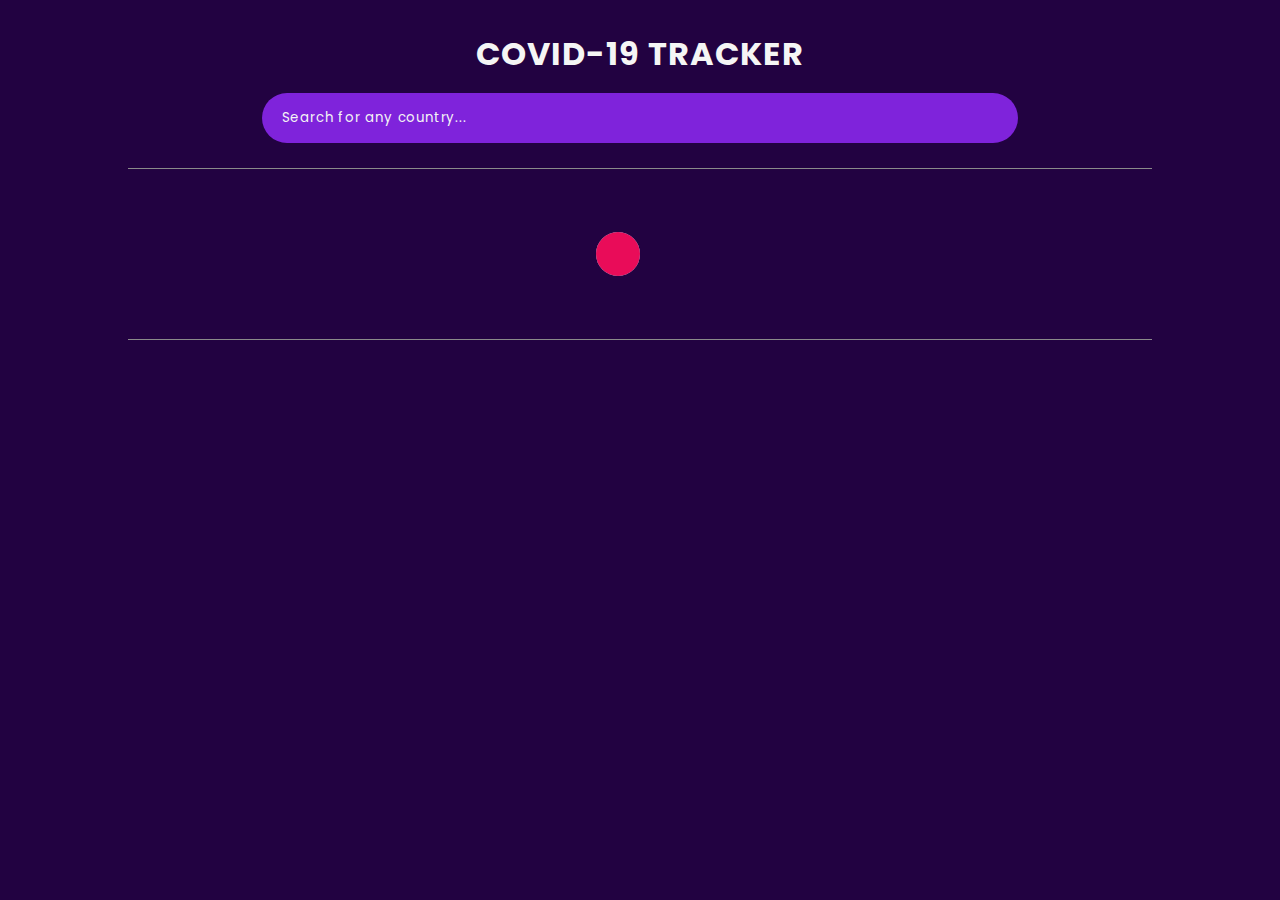
<file: Covid-19-Tracker/index.html>
<!doctype html>
<html lang="en">

<head>
    <meta charset="UTF-8">
    <meta name="viewport" content="width=device-width, initial-scale=1.0">
    <title>Covid-19 Tracker</title>
    <link rel="stylesheet" href="style.css">
    <link rel="shortcut icon" type="image/png" href='favicon.png'>
    <link href="https://fonts.googleapis.com/css2?family=Poppins:wght@300&display=swap" rel="stylesheet">
    <link href="https://fonts.googleapis.com/css2?family=Raleway&display=swap" rel="stylesheet">
</head>

<body>

    <div class="header">
        <h2>COVID-19 TRACKER</h2>
        <input type="text" name="" id="userInput" placeholder="Search for any country...">
    </div>

    <!-- india vs global data -->
    <div class="india-vs-global">

        <!-- animation -->
        <div class="loadingio-spinner-dual-ball-xoxuohfn7zk">
            <div class="ldio-ynrwe64fl9m">
                <div></div>
                <div></div>
                <div></div>
            </div>
        </div>
        <style type="text/css">
            @keyframes ldio-ynrwe64fl9m-o {
                0% {
                    opacity: 1;
                    transform: translate(0 0)
                }

                49.99% {
                    opacity: 1;
                    transform: translate(44px, 0)
                }

                50% {
                    opacity: 0;
                    transform: translate(44px, 0)
                }

                100% {
                    opacity: 0;
                    transform: translate(0, 0)
                }
            }

            @keyframes ldio-ynrwe64fl9m {
                0% {
                    transform: translate(0, 0)
                }

                50% {
                    transform: translate(44px, 0)
                }

                100% {
                    transform: translate(0, 0)
                }
            }

            .ldio-ynrwe64fl9m div {
                position: absolute;
                width: 44px;
                height: 44px;
                border-radius: 50%;
                top: 33px;
                left: 11px;
            }

            .ldio-ynrwe64fl9m div:nth-child(1) {
                background: #e90c59;
                animation: ldio-ynrwe64fl9m 1s linear infinite;
                animation-delay: -0.5s;
            }

            .ldio-ynrwe64fl9m div:nth-child(2) {
                background: #46dff0;
                animation: ldio-ynrwe64fl9m 1s linear infinite;
                animation-delay: 0s;
            }

            .ldio-ynrwe64fl9m div:nth-child(3) {
                background: #e90c59;
                animation: ldio-ynrwe64fl9m-o 1s linear infinite;
                animation-delay: -0.5s;
            }

            .loadingio-spinner-dual-ball-xoxuohfn7zk {
                width: 110px;
                height: 110px;
                display: inline-block;
                overflow: hidden;
                background: rgba(255, 255, 255, 0);
            }

            .ldio-ynrwe64fl9m {
                width: 100%;
                height: 100%;
                position: relative;
                transform: translateZ(0) scale(1);
                backface-visibility: hidden;
                transform-origin: 0 0;
                /* see note above */
            }

            .ldio-ynrwe64fl9m div {
                box-sizing: content-box;
            }

            /* generated by https://loading.io/ */
        </style>

    </div>

    <!-- results from different countries -->
    <div class="results-of-country" id="countryData">
    </div>

    <!-- data of last time when updated... -->
    <div id="updatedTime"></div>

    <footer>Copyright &#9400; || Created by Abhi Dadhaniya &#10084;</footer>

    <script src="script.js"></script>
    <script async src="https://www.googletagmanager.com/gtag/js?id=UA-190968825-1"></script>
    <script>
        window.dataLayer = window.dataLayer || [];
        function gtag() { dataLayer.push(arguments); }
        gtag('js', new Date());

        gtag('config', 'UA-190968825-1');
    </script>

</body>

</html>
</file>
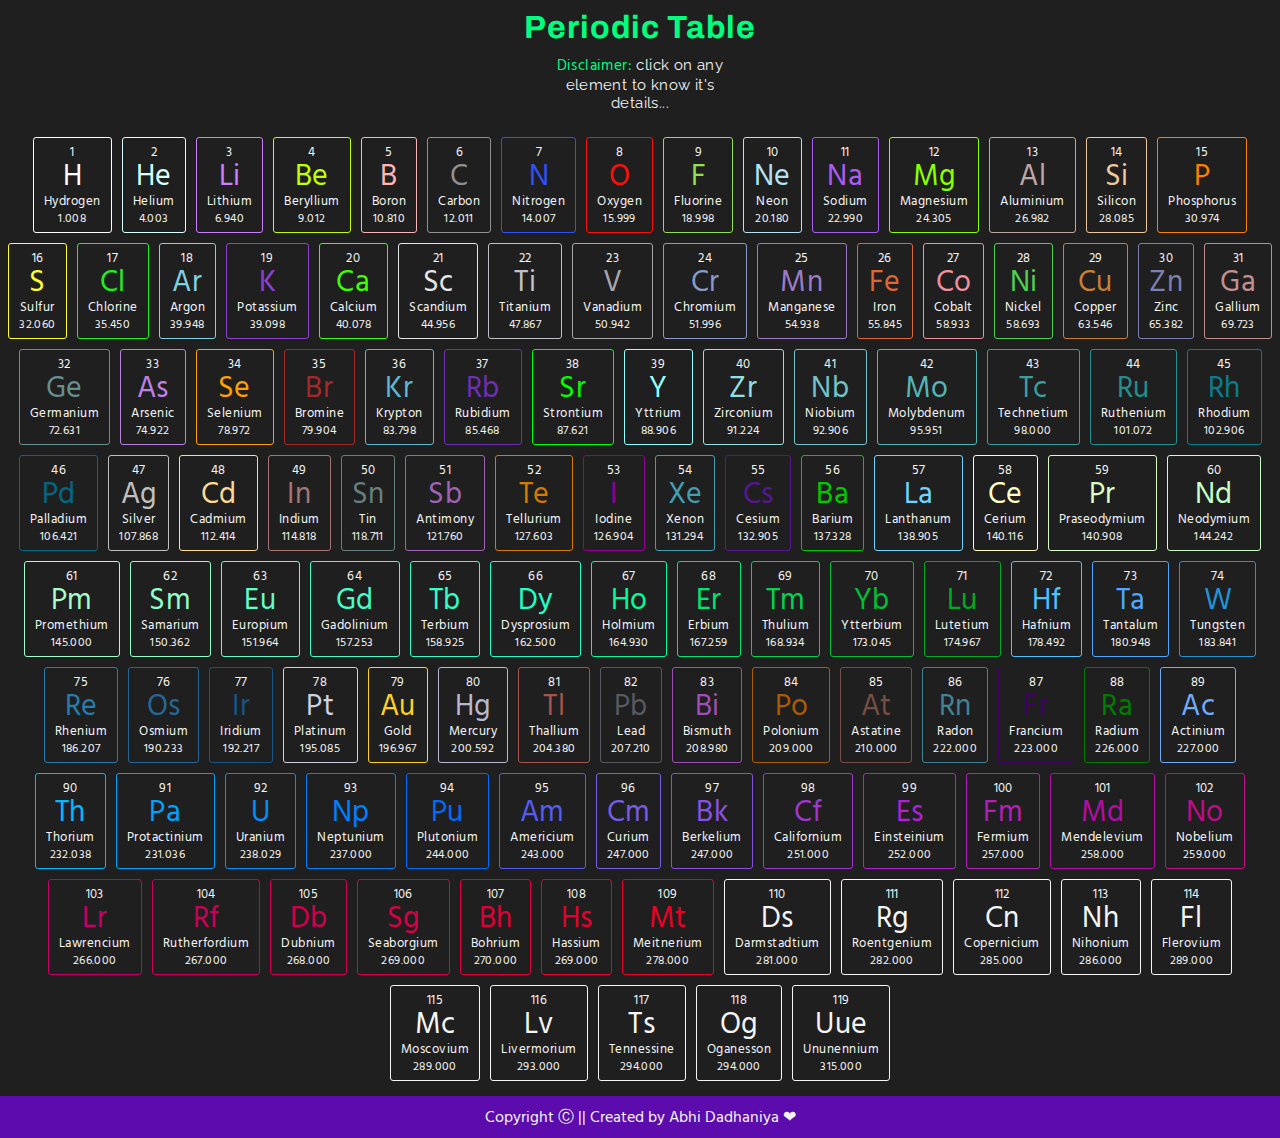
<file: Periodic-table/index.html>
<!DOCTYPE html>
<html lang="en">

<head>
    <meta charset="UTF-8">
    <meta name="viewport" content="width=device-width, initial-scale=1.0">
    <title>Periodic Table</title>
    <link rel="stylesheet" href="style.css">
</head>

<body>

    <div class="loading-animation" id='loadingAnimation'>
        <div class="one"></div>
        <div class="two"></div>
        <div class="three"></div>
        <div class="four"></div>
        <div class="five"></div>
        <div class="six"></div>
        <div class="seven"></div>
    </div>

    <div class="header">
        <h1>Periodic Table</h1>
        <p><span class="notice">Disclaimer:</span> click on any element to know it's details...</p>
    </div>

    <div class="allElements"></div>

    <footer>Copyright &#9400; || Created by Abhi Dadhaniya &#10084;</footer>

    <script src="script.js"></script>
    <script async src="https://www.googletagmanager.com/gtag/js?id=UA-190968825-1"></script>
    <script>
        window.dataLayer = window.dataLayer || [];
        function gtag() { dataLayer.push(arguments); }
        gtag('js', new Date());

        gtag('config', 'UA-190968825-1');
    </script>
</body>

</html>
</file>
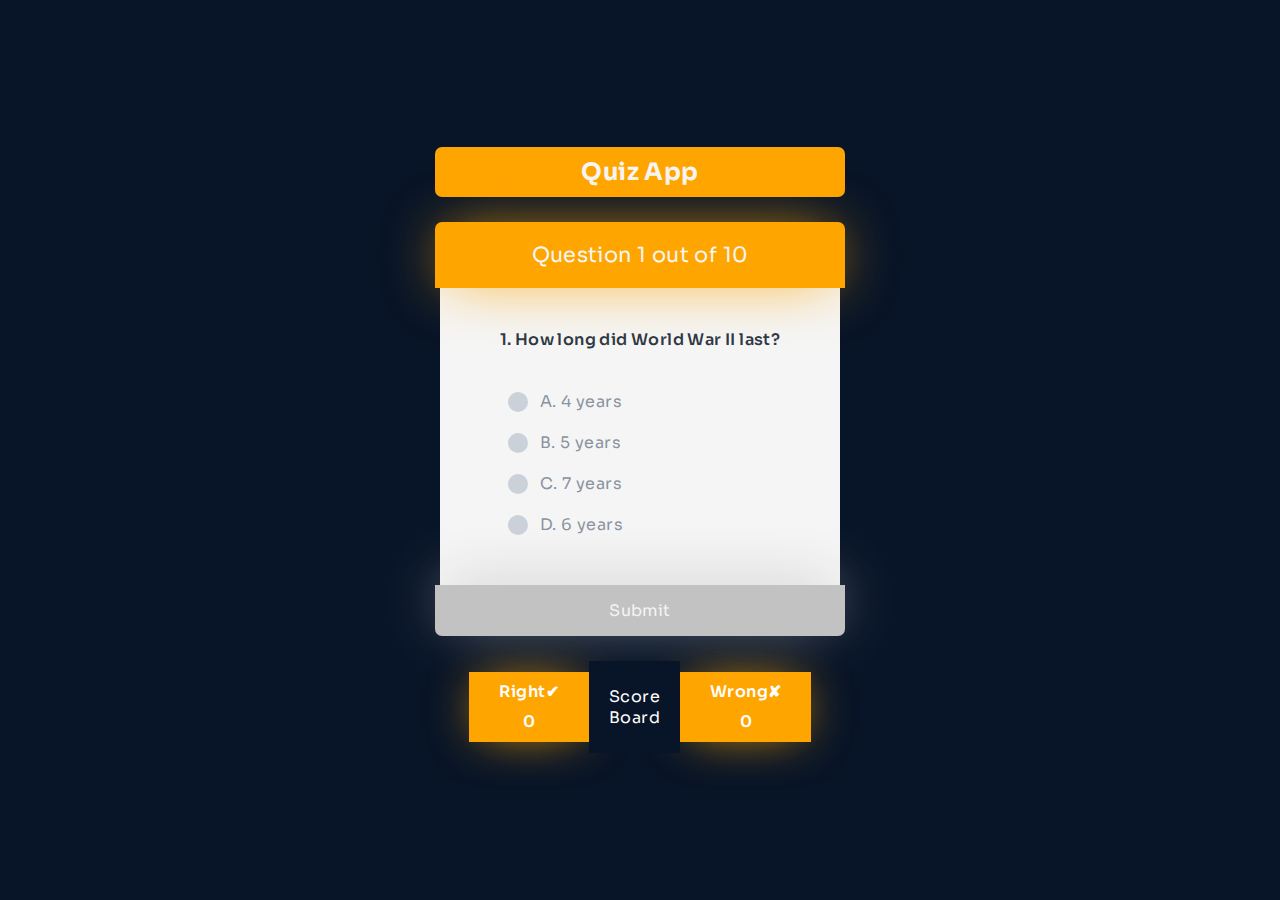
<file: Quiz-app/index.html>
<!DOCTYPE html>
<html lang="en">
    <head>
        <meta charset="UTF-8">
        <meta name="viewport" content="width=device-width, initial-scale=1.0">
        <title>Quiz App</title>
        <link rel="stylesheet" href="style.css">
        <link rel="shortcut icon" type="image/jpg" href="fav_icon.png"/>
    </head>
    <body>
        <div class="mainbody">
            <div class="content">
                <div class="header">
                    <h2>Quiz App</h2>
                </div>
                <div class="main-content">
                    <div class="que-no"></div>
                    <div class="container">
                        <!-- <div class="que">1. What is the full form of HTML ?</div>
                        <div class="answeres">
                            <form oninput="ansSet()">
                                <input type="radio" class="ansbtn" name="ans" value="A">
                                <label>A.</label>
                                <br>
                                <input type="radio" class="ansbtn" name="ans" value="B">
                                <label>B.</label>
                                <br>
                                <input type="radio" class="ansbtn" name="ans" value="C">
                                <label>C.</label>
                                <br>
                                <input type="radio" class="ansbtn" name="ans" value="D">
                                <label>D.</label>
                            </form>
                        </div> -->
                        <!-- <div class="result">
                            <h3>4/10</h1>
                            <h5>You get 70% in this quiz.</h3>
                        </div> -->
                    </div>
                    <a id="submit">Submit</a>
                </div>
                <!-- <div class="scoreBoard">
                    <div class="resultWinLoss">
                        <div id="winResult">Right</div>
                        <div id="lossResult">Wrong</div>
                    </div>
                    <div class="scoreWinLoss">
                    </div>
                </div> -->
                <div class="scoreBoard">
                    <div class="winScore">
                        <div id="winScore"></div>
                    </div>
                    <div class="itemList">Score Board</div>
                    <div class="lossScore">
                        <div id="lossScore"></div>
                    </div>
                </div>
            </div>
        </div>
        <script src="index.js"></script>
        <script async src="https://www.googletagmanager.com/gtag/js?id=UA-190968825-1"></script>
        <script>
            window.dataLayer = window.dataLayer || [];
            function gtag() { dataLayer.push(arguments); }
            gtag('js', new Date());
    
            gtag('config', 'UA-190968825-1');
        </script>
    </body>
</html>
</file>
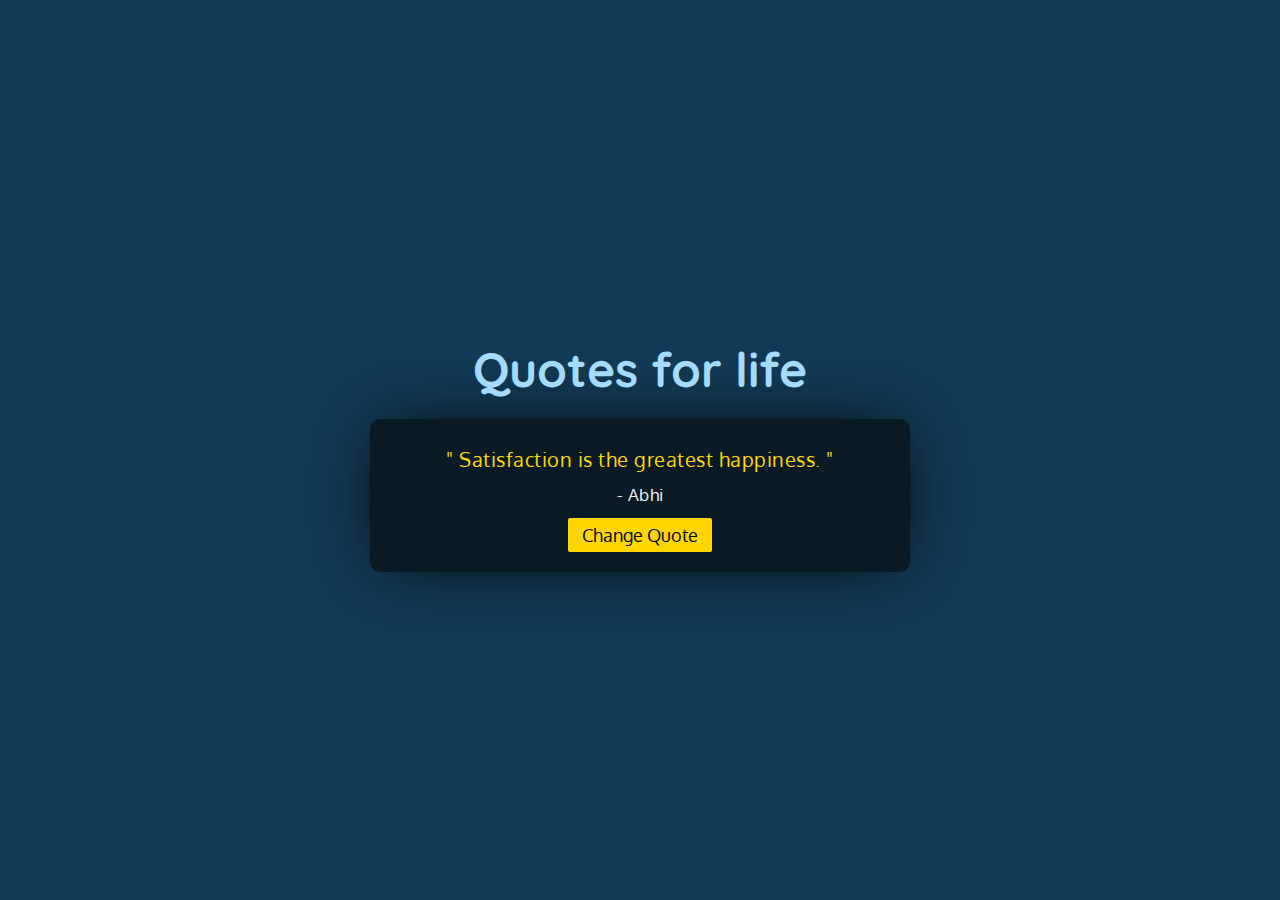
<file: Quotes-for-life/index.html>
<!DOCTYPE html>
<html lang="en">
    <head>
        <meta charset="UTF-8">
        <meta name="viewport" content="width=device-width, initial-scale=1.0">
        <title>Quotes for life</title>
        <link rel="stylesheet" href="style.css">
        <script data-ad-client="ca-pub-1812071020189476" async src="https://pagead2.googlesyndication.com/pagead/js/adsbygoogle.js"></script>
    </head>
    <body>
        <div class="container">
            <div class="header">
                <h1>Quotes for life</h1>
            </div>
            <div class="content">
                <p id="quote">" Satisfaction is the greatest happiness. "</p>
                <p id="author">- Abhi</p>
                <input type="button" value="Change Quote" onclick="changeQuotes()">
            </div>
        </div>
        
    <script async src="https://www.googletagmanager.com/gtag/js?id=UA-190968825-1"></script>
    <script>
        window.dataLayer = window.dataLayer || [];
        function gtag() { dataLayer.push(arguments); }
        gtag('js', new Date());

        gtag('config', 'UA-190968825-1');
    </script>
    </body>
</html>
</file>
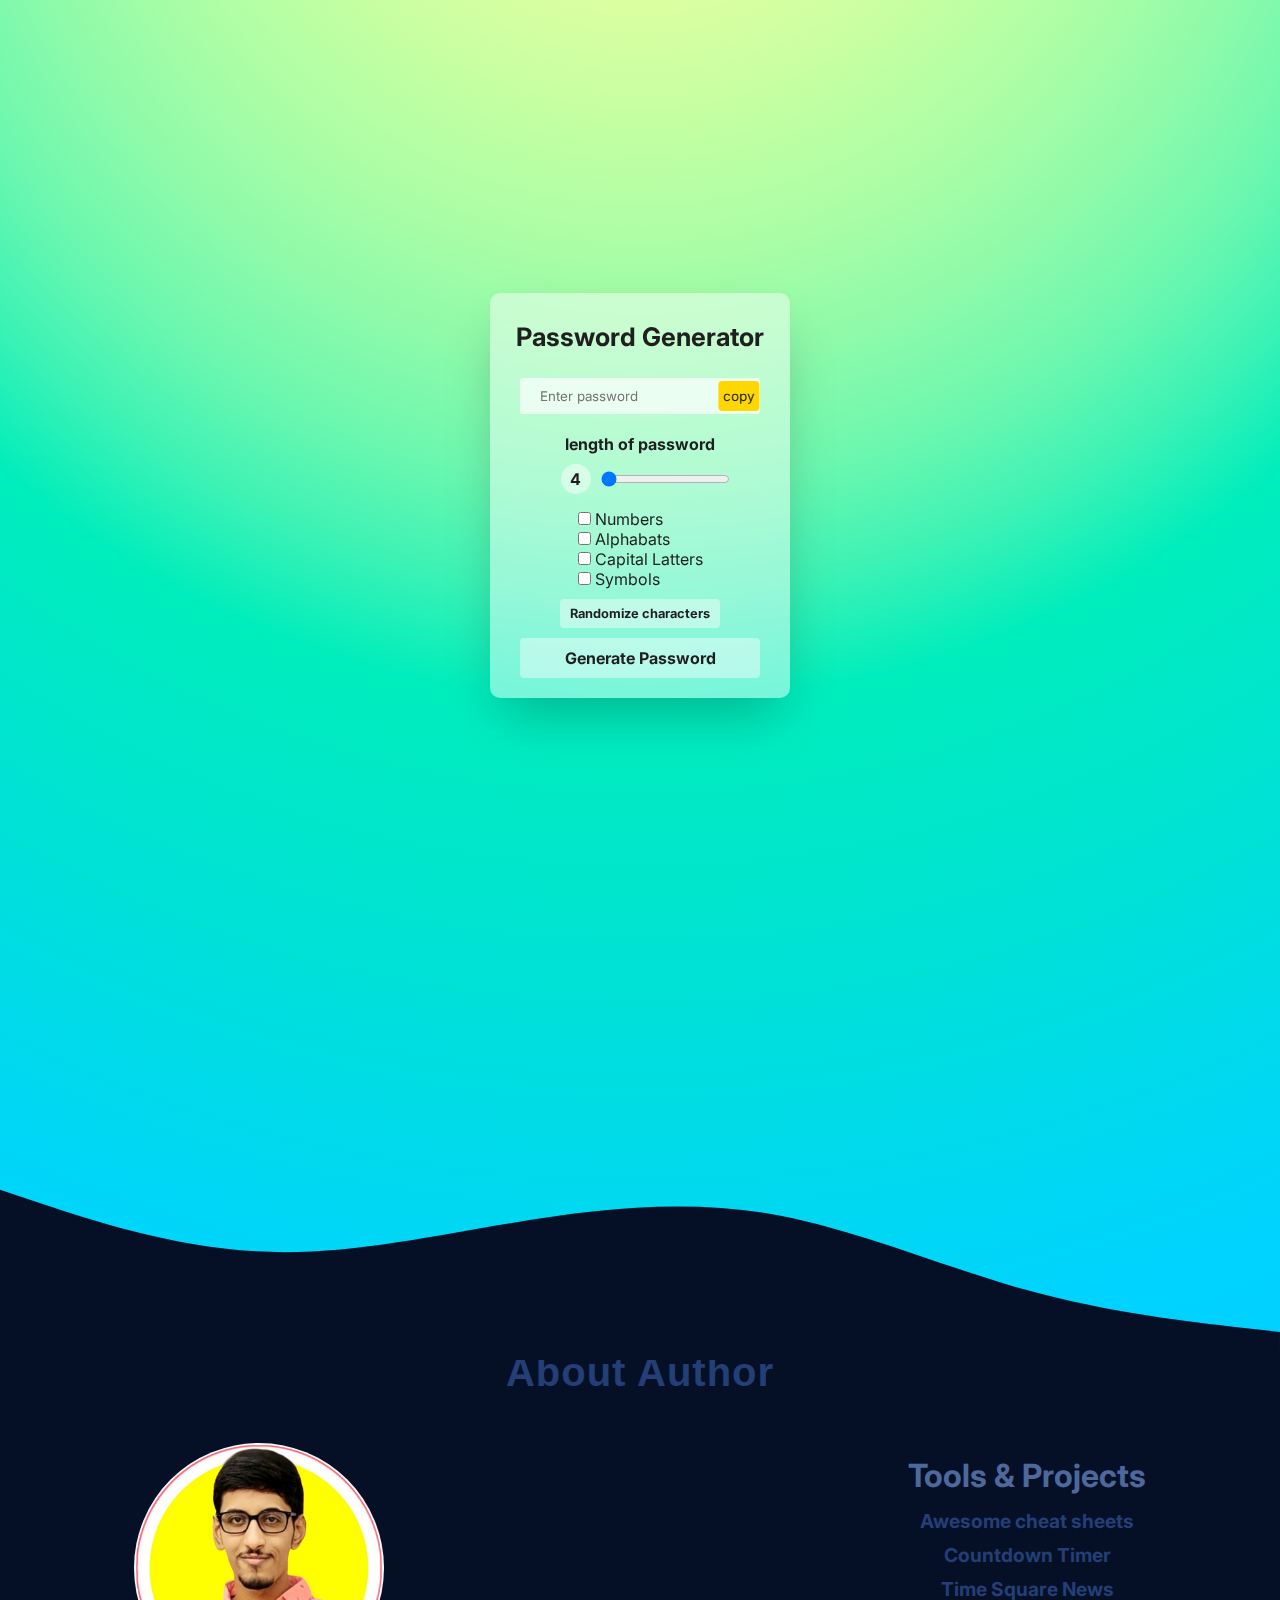
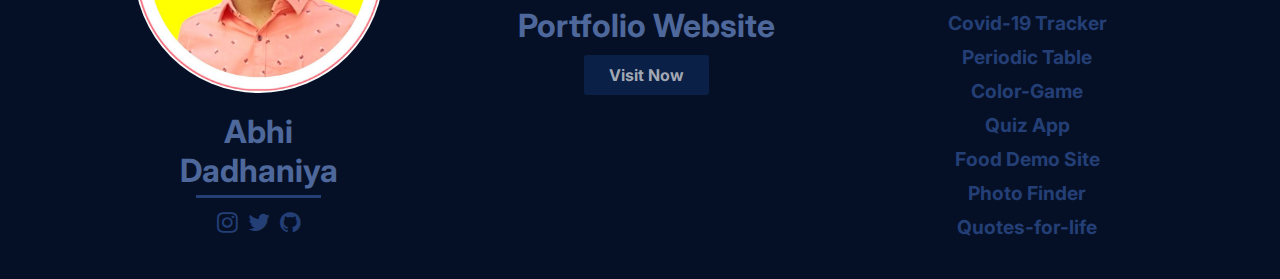
<file: Secure-password-generator/index.html>
<!DOCTYPE html>
<html lang="en">

<head>
    <meta charset="UTF-8">
    <meta http-equiv="X-UA-Compatible" content="IE=edge">
    <meta name="viewport" content="width=device-width, initial-scale=1.0">
    <title>Password Generator</title>
    <link rel="stylesheet" href="style.css">
    <link rel="stylesheet" href="https://cdnjs.cloudflare.com/ajax/libs/font-awesome/4.7.0/css/font-awesome.min.css">
</head>

<body>
    <section id="first-section" class="flex-row">
        <div class="main-body flex-row">
            <h1>Password Generator</h1>
            <div class="random-password flex-column-space-evenly">
                <div class="generated-password flex-row">
                    <input type="text" value="" id="inputBox" placeholder="Enter password">
                    <button id="copyBtn">copy</button>
                </div>
                <div class="input-range flex-column">
                    <label for="">length of password</label>
                    <div class="inside-input-range flex-row">
                        <span id="lengthOfPasswordTxt">4</span>
                        <input type="range" id="numberOfPassword" min="4" max="20" value="4">
                    </div>
                </div>
                <div class="inputs flex-column-align-left">
                    <div>
                        <input type="checkbox" class="checkboxs" id="numbers">
                        <label for="">Numbers</label>
                    </div>
                    <div>
                        <input type="checkbox" class="checkboxs" id="alphabats">
                        <label for="">Alphabats</label>
                    </div>
                    <div>
                        <input type="checkbox" class="checkboxs" id="capital">
                        <label for="">Capital Latters</label>
                    </div>
                    <div>
                        <input type="checkbox" class="checkboxs" id="symbols">
                        <label for="">Symbols</label>
                    </div>
                </div>
                <button id="randomize">Randomize characters</button>
                <button id="generatedPasswordBtn">Generate Password</button>
            </div>
        </div>
        <svg xmlns="http://www.w3.org/2000/svg" viewBox="0 0 1440 320">
            <path fill="var(--footer-bg-color)" fill-opacity="1"
                d="M0,128L48,144C96,160,192,192,288,197.3C384,203,480,181,576,165.3C672,149,768,139,864,154.7C960,171,1056,213,1152,240C1248,267,1344,277,1392,282.7L1440,288L1440,320L1392,320C1344,320,1248,320,1152,320C1056,320,960,320,864,320C768,320,672,320,576,320C480,320,384,320,288,320C192,320,96,320,48,320L0,320Z">
            </path>
        </svg>
    </section>

    <section id="footer-section">
        <h2>About Author</h2>
        <div class="flex-row-media-for-column">
            <div class="bio flex-column">
                <div class="img-name">
                    <img src="../time-square/photos/pic.jpg" alt="Abhi Dadhaniya">
                    <p class="title-head">Abhi<br>Dadhaniya</p>
                </div>
                <div class="social flex-row">
                    <a href="https://www.instagram.com/_abhi_dadhaniya_/" target="_blank"><i class="fa fa-instagram"
                            aria-hidden="true"></i></a>
                    <a href="https://mobile.twitter.com/abhidadhaniya3" target="_blank"><i class="fa fa-twitter"
                            aria-hidden="true"></i></a>
                    <a href="http://github.com/abhidadhaniya23" target="_blank"><i class="fa fa-github"
                            aria-hidden="true"></i></a>
                </div>
            </div>
            <div class="website-redirect flex-column">
                <p class="contact-me title-head">Portfolio Website</p>
                <a id="visit-my-site" href="https://www.web-developer-abhi.tk/" target="_blank">Visit Now</a>
            </div>
            <div class="development flex-column">
                <p class="title-head">Tools & Projects</p>
                <div class="webpage-links flex-column">
                    <!-- <a href="">password generator</a> -->
                </div>
            </div>
        </div>
    </section>
    <script src="script.js"></script>
    <script async src="https://www.googletagmanager.com/gtag/js?id=UA-190968825-1"></script>
    <script>
        window.dataLayer = window.dataLayer || [];
        function gtag() { dataLayer.push(arguments); }
        gtag('js', new Date());

        gtag('config', 'UA-190968825-1');
    </script>
</body>

</html>
</file>
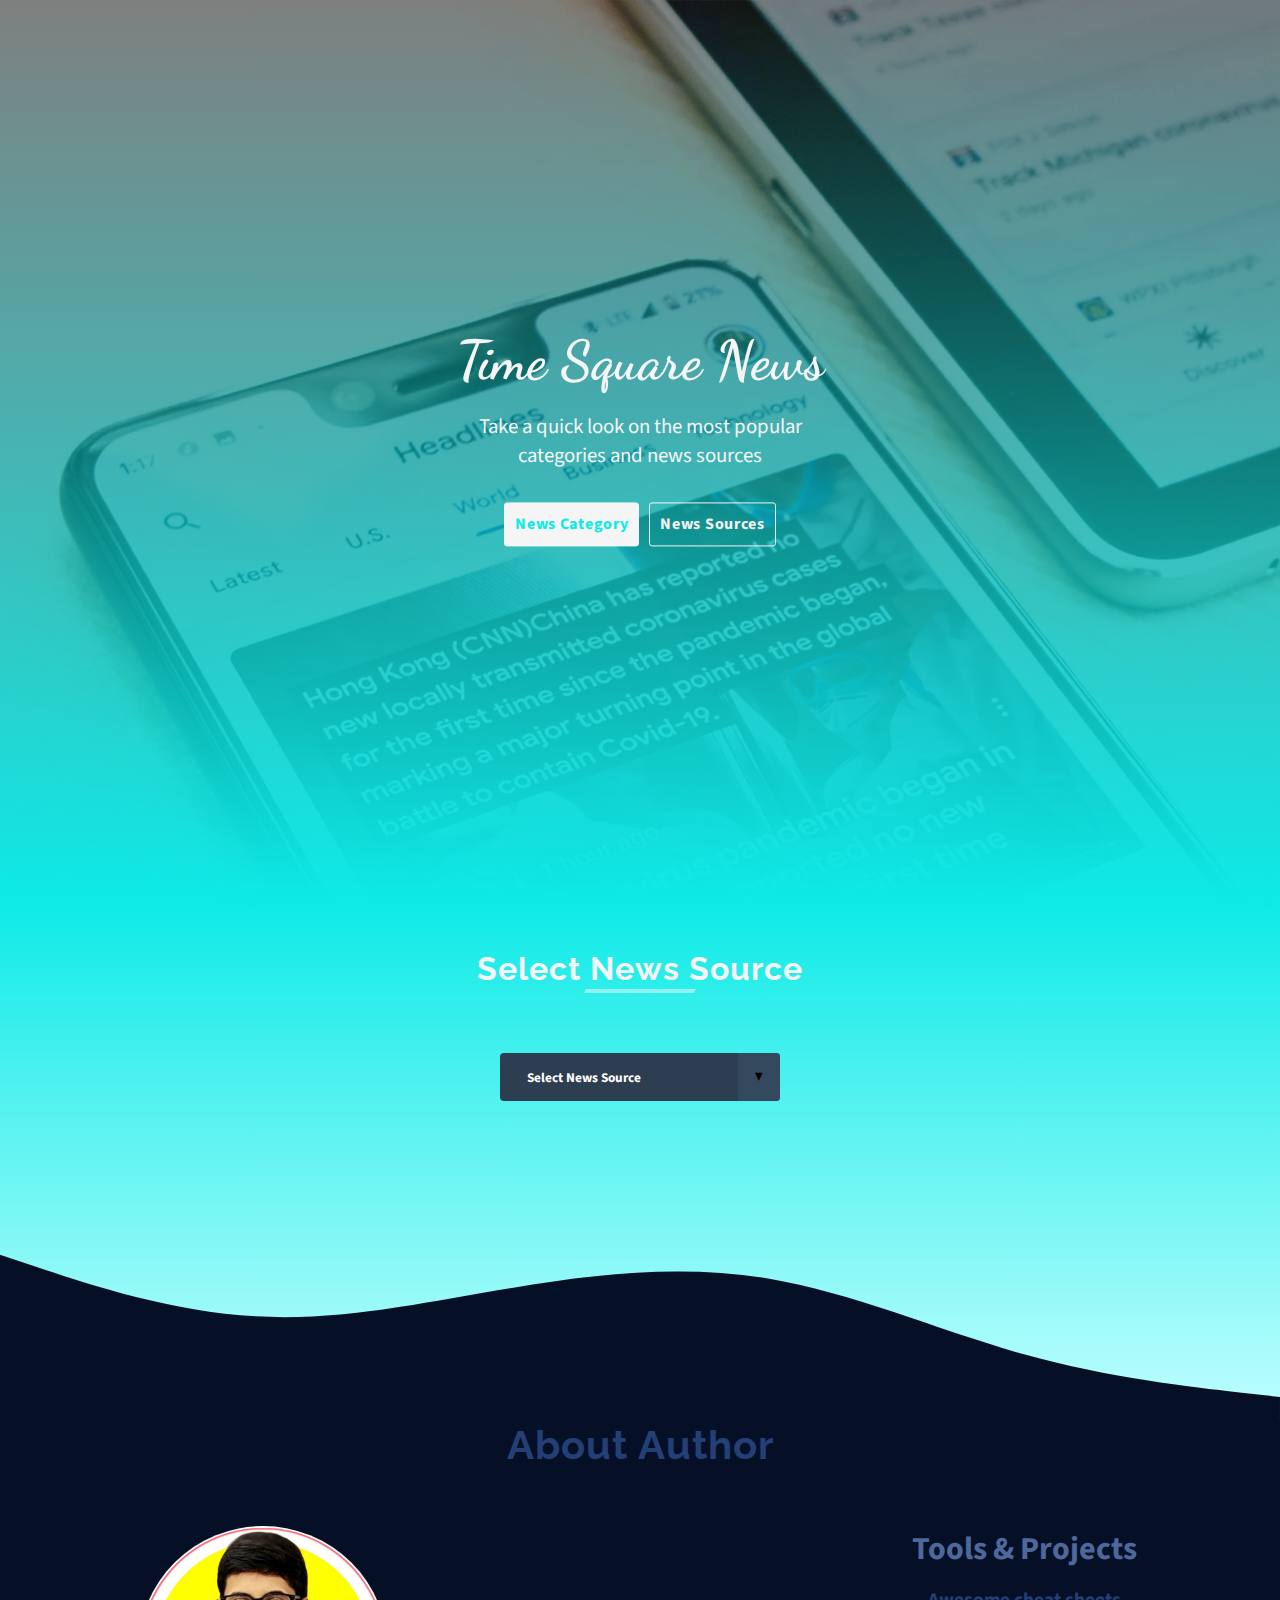
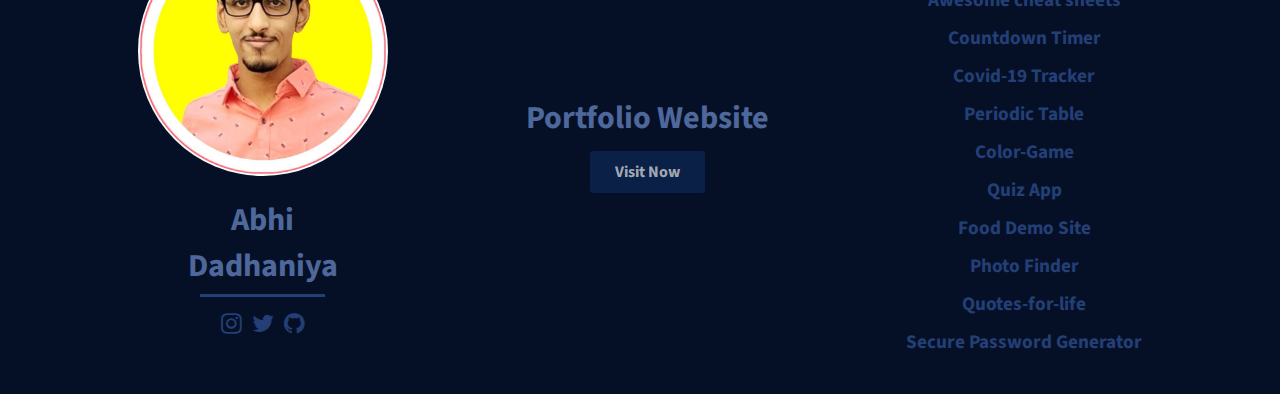
<file: time-square/index.html>
<!DOCTYPE html>
<html lang="en">

<head>
    <meta charset="UTF-8">
    <meta name="viewport" content="width=device-width, initial-scale=1.0">
    <title>Time Square News</title>
    <link rel="stylesheet" href="style.css">
    <link rel="shortcut icon" href="photos/fav-icon.png" type="image/x-icon">
    <link rel="stylesheet" href="https://cdnjs.cloudflare.com/ajax/libs/font-awesome/4.7.0/css/font-awesome.min.css">
    <link
        href="https://fonts.googleapis.com/css2?family=Dancing+Script:wght@500&family=Raleway:wght@500&family=Source+Sans+Pro:wght@300&display=swap"
        rel="stylesheet">
</head>

<body>

    <div class="news-topics" id="newsTopics">
        <div class="news-topics-body" id="newsTopicsBody">
            <p class="news-category-title">News Category</p>
            <div class="buttons-topic flex-row-wrap">
                <button value='Business' onclick="categoryOf(value)" class="topic-btn">#Business</button>
                <button value='Entertainment' onclick="categoryOf(value)" class="topic-btn">#Entertainment</button>
                <button value='General' onclick="categoryOf(value)" class="topic-btn">#General</button>
                <!-- <br> -->
                <button value='Health' onclick="categoryOf(value)" class="topic-btn">#Health</button>
                <button value='Science' onclick="categoryOf(value)" class="topic-btn">#Science</button>
                <button value='Sports' onclick="categoryOf(value)" class="topic-btn">#Sports</button>
                <!-- <br> -->
                <button value='Technology' onclick="categoryOf(value)" class="topic-btn">#Technology</button>
                <!-- <button value='Headlines' onclick="showHeadlines()" class="topic-btn">#Top Headlines</button> -->
            </div>
        </div>
    </div>

    <section id="first-section">
        <div class="container">
            <h1>Time Square News</h1>
            <!-- <p>All type of news and news channels are here...</p> -->
            <p>Take a quick look on the most popular categories and news sources</p>
            <div class="buttons">
                <a id="newsCategory">News Category</a>
                <a href="#News" id="newsSourcesBtn">News Sources</a>
            </div>
        </div>
    </section>

    <section id="News">
        <h1 class="titles">Select News Source</h1>
        <div class="newsChannels flex-column">

            <div class="select" id="select">
                <select name="lct" id="slct">
                    <option selected disabled>Select News Source</option>
                    <option value="bbc-news">BBC News</option>
                    <option value="cnn">CNN</option>
                    <option value="fox-news">Fox News</option>
                </select>
            </div>
            <div class="disclaimer" id="disclaimer">Now onetime scroll up and then scroll down and start reading news...
            </div>
        </div>

        <div class="news-data flex-column" id="news-data">
            <!-- <div class="news-card">
                <div class="news-img">
                    <img src="">
                </div>
                <div class="news-title"></div>
                <div class="news-description"></div>
                <div class="news-author"></div>
                <a href="" target="_blank">Read More</a>
            </div> -->
        </div>

        <div class="loading-animation loading-animation-off" id="loading-animation">
            <div class="balls"></div>
            <div class="balls"></div>
            <div class="balls"></div>
        </div>
        <svg xmlns="http://www.w3.org/2000/svg" viewBox="0 0 1440 320">
            <path fill="var(--footer-bg-color)" fill-opacity="1"
                d="M0,128L48,144C96,160,192,192,288,197.3C384,203,480,181,576,165.3C672,149,768,139,864,154.7C960,171,1056,213,1152,240C1248,267,1344,277,1392,282.7L1440,288L1440,320L1392,320C1344,320,1248,320,1152,320C1056,320,960,320,864,320C768,320,672,320,576,320C480,320,384,320,288,320C192,320,96,320,48,320L0,320Z">
            </path>
        </svg>

    </section>

    <section id="footer-section">
        <h2>About Author</h2>
        <div class="flex-row-media-for-column">
            <div class="bio flex-column">
                <div class="img-name">
                    <img src="photos/pic.jpg" alt="Abhi Dadhaniya">
                    <p class="title-head">Abhi<br>Dadhaniya</p>
                </div>
                <div class="social flex-row">
                    <a href="https://www.instagram.com/_abhi_dadhaniya_/" target="_blank"><i class="fa fa-instagram"
                            aria-hidden="true"></i></a>
                    <a href="https://mobile.twitter.com/abhidadhaniya3" target="_blank"><i class="fa fa-twitter"
                            aria-hidden="true"></i></a>
                    <a href="http://github.com/abhidadhaniya23" target="_blank"><i class="fa fa-github"
                            aria-hidden="true"></i></a>
                </div>
            </div>
            <div class="website-redirect flex-column">
                <p class="contact-me title-head">Portfolio Website</p>
                <a id="visit-my-site" href="https://www.web-developer-abhi.tk/" target="_blank">Visit Now</a>
            </div>
            <div class="development flex-column">
                <p class="title-head">Tools & Projects</p>
                <div class="webpage-links flex-column">
                    <!-- <a href="">password generator</a> -->
                </div>
            </div>
        </div>
    </section>

    <script async src="script.js"></script>
    <script async src="https://www.googletagmanager.com/gtag/js?id=UA-190968825-1"></script>
    <script>
        window.dataLayer = window.dataLayer || [];
        function gtag() { dataLayer.push(arguments); }
        gtag('js', new Date());

        gtag('config', 'UA-190968825-1');
    </script>
</body>

</html>
</file>
<file: style.css>
@import url('https://fonts.googleapis.com/css2?family=Oxygen&display=swap');

@import url('https://fonts.googleapis.com/css2?family=Lobster+Two:ital@1&display=swap');

@import url('https://fonts.googleapis.com/css2?family=Manrope:wght@500&display=swap');

:root {

    --font1:'Manrope', sans-serif;
    --font2:'Lobster Two', cursive;
    --font4:'Oxygen', sans-serif;
    --blur: 5px;
    --project_width: 250px;
    --project_border_radius: 10px;
    --x1:7px;
    --y1:100px;
    --x2:7px;
    --y2:20px;

    --color1:rgb(82, 44, 250);
    --color2:rgba(255, 255, 255, 0.822);
    --color3:#121e31;
    --color4:rgb(240, 240, 240);
    --color5:rgb(30, 7, 134);
}

#svg_first {
    position: absolute;
    bottom: 0;
}

#svgInverse {
    position: relative;
    top: -2px;
}

#svg2 {
    position: relative;
    top: -2px;
}

* {
    margin: 0;
    padding: 0;
    font-family: var(--font1);
}

html {
    scroll-behavior: smooth;
}

body {
    overflow: hidden;
}

/* First section  :  Header */
#first {
    height: 100vh;
    display: flex;
    flex-direction: column;
    justify-content: center;
    align-items: center;
    background: var(--color4);
}

#first .heading {
    display: flex;
    flex-direction: column;
    justify-content: center;
    align-items: center;
    z-index: 1000000000;
}

#first .heading .details {
    margin: 0 0 -10px;
    display: flex;
    flex-direction: row;
}

#first .heading .details .first, #first .heading .details .second, #first .heading .details .third {
    text-align: left;
    margin: 0 10px;
}

#first .heading .details .first h2, #first .heading .details .second h2, #first .heading .details .third h2 {
    color: var(--color3);
    font-size: 80px;
    font-family: var(--font1);
    font-weight: bold;
}

#first .heading #webDesigner {
    margin: 5px auto 20px;
    padding-right: 20px;
    text-align: right;
    color: var(--color1);
    font-size: 30px;
    font-weight: bold;
}

#first .heading a {
    z-index: 10;
    margin: 20px auto 0;
    display: flex;
    align-self: center;
    text-align: center;
    padding: 5px 30px;
    color: var(--color1);
    font-size: 25px;
    border: 2px solid var(--color1);
    text-decoration: none;
    border-radius: 3px;
    transition: 0.3s ease;
    box-shadow: 0 20px 28px 0 rgb(82 44 250 / 15%);
}

/* rgba(82, 44, 250, 0.226) */
#first .heading a:hover {
    background: var(--color1);
    color: var(--color2);
    border: 2px solid var(--color1);
}

#first .heading #language {
    margin: -15px auto 10px;
    text-align: center;
    font-size: 18px;
    font-family: var(--font1);
    font-weight: bold;
    color: var(--color3);
    letter-spacing: 1.5px;
}

/* second section  :  Skills */
#second {
    height: auto;
    background: linear-gradient(180deg, var(--color1), rgb(30, 7, 134));
    display: flex;
    justify-content: center;
    align-items: center;
    flex-direction: column;
}

#second .main {
    padding: 10px 0 80px;
}

#second h2 {
    width: 90%;
    z-index: 10;
    margin: 0px auto 30px;
    letter-spacing: 0.5px;
    color: white;
    font-family: var(--font1);
    text-decoration: none;
    font-size: 50px;
    display: flex;
    flex-direction: row;
    justify-content: center;
    align-items: center;
}

#second h2::after {
    content: '';
    margin: 0 20px 0;
    position: relative;
    width: 70%;
    display: block;
    background: var(--color2);
    height: 3px;
}

#second h2::before {
    content: '';
    margin: 0 20px 0;
    position: relative;
    width: 70%;
    display: block;
    background: var(--color2);
    height: 3px;
}

.main p {
    margin: 12px auto 5px;
    padding: 0 0 0 5px;
    font-family: var(--font1);
    letter-spacing: .3px;
    color: var(--color2);
    font-size: 20px;
}

.container {
    margin: 0 auto;
    width: 400px;
    border-radius: 4px;
    overflow: hidden;
    background-color: rgba(255, 255, 255, 0.26);
}

.skill {
    height: 18px;
    text-align: right;
    padding: 5px 10px;
    font-weight: bold;
    background: var(--color4);
    transition: 1.7s ease;
}

.html {
    width: 0%;
}

.css {
    width: 0%;
}

.js {
    width: 0%;
}

.graphic {
    width: 0%;
}

@keyframes load {
    from {
        width: 0%;
    }

}

@keyframes noload {
    from {
        width: 100%;
    }

}

/* third section  :  development */
#third {
    background: var(--color4);
    height: auto;
    padding: 0 0 40px;
}

#third h2 {
    width: 100%;
    display: flex;
    flex-direction: row;
    justify-content: center;
    align-items: center;
    z-index: 10;
    margin: 0px auto 30px;
    letter-spacing: 0.5px;
    color: var(--color1);
    font-family: var(--font1);
    text-decoration: none;
    font-size: 45px;
    text-align: center;
}

#second .fa, #third .fa, #forth .fa {
    margin: 0 10px 0 0;
}

#third h2::after {
    content: "";
    margin: 0 20px 0;
    position: relative;
    width: 30%;
    display: block;
    background: var(--color1);
    height: 3px;
}

#third h2::before {
    content: "";
    margin: 0 20px 0;
    position: relative;
    width: 30%;
    display: block;
    background: var(--color1);
    height: 3px;
}

#third .about {
    display: flex;
    flex-direction: row;
    justify-content: space-evenly;
    align-items: center;
}

#third .photo img {
    width: 270px;
    height: 270px;
    border-radius: 50%;
}

#third .about .me {
    margin: 10px 40px 0;
    width: 50%;
    font-weight: lighter;
}

#third .about .me .desc p {
    color: var(--color3);
    font-family: var(--font1);
    letter-spacing: .2px;
    line-height: 30px;
    font-size: 20px;
}

#third .social {
    margin: 20px auto 0;
}

#third .social a {
    border-radius: 50%;
    text-align: center;
    text-decoration: none;
    color: var(--color1);
    font-size: 30px;
    transition: 0s ease;
}

#third .social a:hover {
    color: var(--color5);
}

#third .social a .fa {
    text-align: center;
}

/* Forth Section */
#forth {
    height: auto;
    /* background-image: radial-gradient(circle at 50% -20.71%, #e459ea 0, #c84ded 16.67%, #a544f0 33.33%, #783cf2 50%, #2538f4 66.67%, #0039f5 83.33%, #003af6 100%); */
    background: linear-gradient(180deg, rgb(82,44,250), rgb(58,22,216));
    /* background: linear-gradient(180deg, rgba(82, 44, 250, 0.582), rgba(30, 7, 134, 0.342)), url(bg.jpg); */
    /* background-attachment: fixed; */
    /* background-position: center; */
    /* background-size: cover; */
}

#forth .content {
    display: flex;
    flex-direction: column;
    justify-content: center;
    padding: 10px 0 60px;
}

#forth .content .heading h2 {
    width: 100%;
    display: flex;
    flex-direction: row;
    justify-content: center;
    align-items: center;
    z-index: 10;
    letter-spacing: 0.5px;
    color: white;
    font-family: var(--font1);
    font-size: 45px;
}

#forth .content .heading h2::after {
    content: "";
    margin: 0 20px 0;
    position: relative;
    width: 30%;
    display: block;
    background: var(--color2);
    height: 3px;
}

#forth .content .heading h2::before {
    content: "";
    margin: 0 20px 0;
    position: relative;
    width: 30%;
    display: block;
    background: var(--color2);
    height: 3px;
}

#forth .content .projects .about {
    display: flex;
    justify-content: center;
    background: rgb(255, 255, 255, 0.1);
    padding: 10px;
    width: 90%;
    margin: 30px auto;
    box-shadow: 0px 8px 20px 0px rgb(0 0 0 / 16%);
    backdrop-filter: blur(var(--blur));
}

#forth .content .projects .about p {
    text-align: center;
    font-size: 25px;
    color: var(--color2);
}

#forth .content .projects .list {
    display: flex;
    flex-direction: row;
    flex-wrap: wrap;
    justify-content: center;
    align-items: center;
}

#forth .content .projects .list .tool {
    margin: 20px;
    display: flex;
    flex-direction: column;
    justify-content: center;
    text-align: center;
    width: calc((var(--project_width)) + 50px);
    border-radius: var(--project_border_radius);
    backdrop-filter: blur(var(--blur));
    background: rgb(255 255 255 / 08%);
    color: var(--color2);
}

#forth .content .projects .list .tool .project_pic img {
    width: calc((var(--project_width)) + 50px);
    border-top-left-radius: var(--project_border_radius);
    border-top-right-radius: var(--project_border_radius);
    box-shadow: 0px 5px 15px 0px rgb(0 0 0 / 16%);
}

#forth .content .projects .list .tool .project_name {
    font-size: 30px;
    margin: 10px auto;
}

#forth .content .projects .list .tool .desc {
    padding: 0px 15px 5px;
    text-align: center;
    margin: 0 auto;
    font-size: 20px;
}

#forth .content .projects .list .tool .link {
    margin: 10px auto;
    display: flex;
    flex-direction: column;
    justify-content: center;
    align-items: center;
}

#forth .content .projects .list .tool .link a {
    margin: 5px auto;
    padding: 5px 20px;
    background: rgb(255 255 255 / 18%);
    border-radius: 3px;
    color: var(--color2);
    text-decoration: none;
    font-size: 20px;
}

#fifth-top{
    position: relative;
    top: 10px;
}

#fifth {
    padding: 0px 0 80px;
    display: flex;
    flex-direction: column;
    justify-content: center;
    align-items: center;
    background: whitesmoke;
}

#fifth h2 {
    width: 90%;
    z-index: 10;
    margin: 0px auto 30px;
    letter-spacing: 0.5px;
    color: var(--color1);
    font-family: var(--font1);
    text-decoration: none;
    font-size: 45px;
    display: flex;
    flex-direction: row;
    justify-content: center;
    align-items: center;
    text-align: center;
}

#fifth h2::after {
    content: '';
    margin: 0 20px 0;
    position: relative;
    width: 30%;
    display: block;
    background: var(--color1);
    height: 3px;
}

#fifth h2::before {
    content: '';
    margin: 0 20px 0;
    position: relative;
    width: 30%;
    display: block;
    background: var(--color1);
    height: 3px;
}

#fifth .details .name p {
    font-size: 20px;
}

#fifth .details .social {
    margin: 20px auto;
    text-align: center;
}

#fifth .details .social .fa {
    padding: 10px;
    font-size: 35px;
    color: var(--color1);
    transition: 0.4s ease;
}

#fifth .details .social .fa:hover {
    color: var(--color5);
}

#fifth .email, #fifth .contact {
    display: flex;
    flex-direction: row;
    justify-content: center;
    align-items: center;
    margin: 5px auto;
}

#fifth .email .fa, #fifth .contact .fa {
    margin: 0 15px;
    font-size: 24px;
    color: var(--color4);
}

#fifth .email, #fifth .contact {
    padding: 10px 20px;
    background: var(--color1);
    cursor: pointer;
}

#fifth .email a, #fifth .contact a {
    text-decoration: none;
    font-size: 24px;
    color: var(--color4);
}

#fifth .details #my-email, #fifth .details #my-contact {
    text-align: center;
    display: none;
}

.footer {
    margin-top: -40px;
    text-align: center;
    padding: 20px;
    font-size: 25px;
    color: var(--color2);
    background: var(--color1);
}

/* loading animation */
.loading-animation {
    position: absolute;
    top: 50%;
    left: 50%;
    transform: translate(-50%, -50%);
    display: flex;
    justify-content: center;
    align-items: center;
    height: 100%;
    width: 100%;
    background: rgb(8, 14, 32);
    z-index: 100000;
    overflow-y: hidden;
    /* animation-name: show-website; */
    animation-duration: 1s;
    animation-iteration-count: 1;
    animation-timing-function: ease;
}
@keyframes show-website{
    from {
        opacity: 1;
        }
    to {
        opacity: 0;
    }
}

/* .loading-animation{
    position: absolute;
    top: 50%;
    left: 50%;
    transform: translate(-50%,-50%);
    display: flex;
    justify-content: center;
    align-items: center;
} */

/* .main_loading_class{
    background: rgb(8, 14, 32);
    height: 100vh;
    display: flex;
    justify-content: center;
    align-items: center;
} */
.loading-animation-inside{
    background: rgb(13, 22, 46);
    padding: 20px;
    display: flex;
    justify-content: center;
    flex-direction: row-reverse;
    align-items: baseline;
    border-radius: 50px;
    box-shadow: 0px 0px 70px -12px rgb(0, 0, 0);
}
.round{
    margin: 0 2px;
    width: 6px;
    height: 6px;
    border-radius: 50px;
    /* background: crimson; */
    background: rgb(81, 241, 116);
    animation-name: animation;
    animation-timing-function: ease-in-out;
    animation-iteration-count: infinite;
    animation-duration: 1.2s;
}
.loading-animation-inside div:nth-child(4){
    animation-delay: 0s;
}
.loading-animation-inside div:nth-child(3){
    animation-delay: 0.2s;
}
.loading-animation-inside div:nth-child(2){
    animation-delay: 0.4s;
}
.loading-animation-inside div:nth-child(1){
    animation-delay: 0.6s;
}
@keyframes animation{
    0%{
        transform: scale(0.9);
        opacity: 0.2;
    }
    50%{
        transform: scale(1.1);
        opacity: 1;
    }
    100%{
        transform: scale(0.9);
        opacity: 0.2;
    }
}
.loading-animation .loading-animation-inside p{
    text-align: center;
    margin: 0 5px;
    animation-name: blur;
    animation-timing-function: ease-in-out;
    animation-iteration-count: infinite;
    animation-duration: .6s;
    animation-direction: alternate;
    color: crimson;
    font-weight: bolder;
    font-size: 2rem;
}
@keyframes blur{
    0%{
        opacity: 0.3;
    }
    100%{
        opacity: 1;
    }
}

/* Media Quries */
@media (max-width:500px) {
    #second {
        padding: 20px 0 60px;
    }

    #second .main {
        padding: 10px 0;
        width: 100%;
    }

    .main p {
        margin: 15px auto 5px;
        padding: 0 0 0 30px;
    }

    .container {
        width: 90%;
    }

}

@media (max-width:600px) {
    :root {
        --project_width: 85%;
    }

    .top-btn {
        bottom: 20px;
        right: 20px;
    }

    .top-btn a {
        padding: 9px 12px;
    }

    #svg_first {
        position: relative;
    }

    #first {
        height: auto;
    }

    #first .content {
        padding: 140px 0;
    }

    #first .heading .details {
        margin: 0 0 15px;
        display: flex;
        flex-direction: column;
    }

    #first .heading .details .first h2, #first .heading .details .second h2, #first .heading .details .third h2 {
        font-size: 60px;
    }

    #first .heading .details .first, #first .heading .details .second, #first .heading .details .third {
        text-align: left;
        margin: -5px auto;
    }

    #first .heading #webDesigner {
        text-align: center;
        font-size: 25px;
    }

    #first .heading a {
        font-size: 20px;
    }

    #second h2, #third h2, #forth .content .heading h2, #fifth h2 {
        font-size: 38px;
    }

    .main p {
        font-size: 17px;
    }

    #second {
        padding: 100px 0 50px;
    }

    #second h2::after, #second h2::before, #third h2::after, #third h2::before, #forth .content .heading h2::after, #forth .content .heading h2::before, #fifth h2::after, #fifth h2::before {
        display: none;
    }

    #second {
        padding: 40px 0 80px;
    }

    #second, #third, #forth {
        height: auto;
    }

    #third h2 {
        margin: 30px auto 20px;
        font-size: 35px;
    }

    #third .about {
        display: flex;
        flex-direction: column;
        justify-content: center;
    }

    #third .photo {
        margin: 20px auto 30px;
        display: flex;
        justify-content: center;
    }

    #third .about .me {
        text-align: justify;
        width: 85%;
        font-weight: lighter;
    }

    #third .about .me .desc p {
        line-height: 20px;
        font-size: 16px;
    }

    #third .social {
        margin: 20px auto 0;
        display: flex;
        flex-direction: row;
        justify-content: center;
    }

    #forth .content .projects .list {
        display: flex;
        flex-direction: column;
        flex-wrap: wrap;
        justify-content: center;
        align-items: center;
    }

    #forth .content .projects .list .tool {
        margin: 15px;
        display: flex;
        flex-direction: column;
        justify-content: center;
        text-align: center;
        width: var(--project_width);
    }

    #forth .content .projects .list .tool .project_pic img {

        /* width: var(--project_width); */
        width: 100%;
        border-top-left-radius: var(--project_border_radius);
        border-top-right-radius: var(--project_border_radius);
        box-shadow: 0px 5px 15px 0px rgb(0 0 0 / 16%);
    }

    #forth .content {
        padding: 40px 0;
    }

    #forth .content .projects .list .tool .link {
        display: flex;
        flex-direction: column;
        justify-content: center;
        align-items: center;
    }

    #forth .content .projects .list .tool .link {
        margin: 20px auto;
    }

    #forth .content .projects .list .tool .desc, #forth .content .projects .about p {
        font-size: 20px;
    }

    #forth .content .projects .list .tool .project_name {
        font-size: 24px;
    }

    #forth .content .projects .list .tool .link a {
        margin: 5px auto;
        font-size: 17px;
    }

    #forth .content .projects .about p {
        font-size: 22px;
    }

    #fifth .email .fa, #fifth .contact .fa {
        margin: 0 15px;
        font-size: 20px;
        color: var(--color4);
    }

    #fifth .details .social .fa {
        padding: 5px;
        font-size: 30px;
    }

    #fifth .email a, #fifth .contact a {
        text-decoration: none;
        font-size: 20px;
        color: var(--color4);
    }

    .footer {
        font-size: 20px;
    }

}
</file>
<file: Color-game/style.css>
*{
    margin: 0;
    padding: 0;
    font-family: 'Raleway', sans-serif;
    color: whitesmoke;
    text-align: center;
}
#main{
}
.content{
    min-height: 80vh;
    background: black;
    padding: 50px 0;
}
h1{
    font-family: 'Dancing Script', cursive;
    color: rgb(255, 0, 106);
    font-size: 2.4rem;
}
.colors{
    cursor: pointer;
}
#showTxt{
    font-family: 'Exo 2', sans-serif;
    margin: 15px auto;
    font-size: 2.4rem;
}
.container{
    margin: 20px auto;
}
.colors{
    padding: 5px 10px;
    /* background: rgba(255, 255, 255, 0.082); */
    background: rgba(255, 255, 255, 0.048);
    font-size: 20px;
    margin: 10px 5px;
    display: inline-block;
    border-radius: 3px;
}
.score p{
    font-size: 1.8rem;
}
.result,.result_score{
    margin: 5px 0;
    display: flex;
    justify-content: center;
}
.result p,.result_score p{
    position: relative;
    float: left;
    font-size: 1.4rem;
    margin: 0 10px;
}
#win{
    color: rgb(0, 175, 0);
}
#loss{
    color: rgb(216, 27, 27);
}
.result_score p{
    margin: 10px 25px;
}
.notes{
    padding: 7px;
    letter-spacing: 0.7px;
}
#highestScore{
    font-size: 1.2rem;
    color: rgb(0, 255, 255);
}


footer{
    position: relative;
    padding: 15px;
    color: gold;
    /* background: rgb(12, 12, 12); */
    background: #101010;
}
@media (max-width:400px){
    *{
        margin: 0;
        padding: 0;
    }
    h1{
        margin: 20px auto;
        font-size: 2.4rem;
    }
    #showTxt{
        font-size: 1.7rem;
    }
    .content{
        background: black;
        padding: 50px 0;
        height: auto;
    }
}
</file>
<file: countdown-timer-folder/style.css>
@font-face {
    font-family: neue;
    src: url(neue.woff);
}
*{
    margin: 0;
    padding: 0;
    font-family: neue;
}
html{
    scroll-behavior: smooth;
}
p{
    font-family: neue;
    font-weight: bold;
    letter-spacing: 2px;
}
input,a{
    border: none;
    outline: none;
}
.flex-row{
	display: flex;
	flex-direction: row;
	justify-content: center;
	align-items: center;
	flex-wrap: wrap;
}
.flex-responsive{
    display: flex;
    flex-direction: row;
    justify-content: center;
    align-items: center;
    flex-wrap: wrap;
}
.flex-row-space-between{
    display: flex;
	flex-direction: row;
	justify-content: space-between;
	align-items: center;
	flex-wrap: wrap;	
}
.flex-row-space-around{
	display: flex;
	flex-direction: row;
	justify-content: space-around;
	align-items: center;
	flex-wrap: wrap;	
}
.flex-row-space-evenly{
    display: flex;
	flex-direction: row;
	justify-content: space-evenly;
	align-items: center;
	flex-wrap: wrap;	
}
.flex-column{
    display: flex;
	flex-direction: column;
	justify-content: center;
	align-items: center;
	flex-wrap: wrap;
}
.flex-no-wrap{
    flex-wrap: nowrap;
}

.main-body{
    width: 100%;
    min-height: 100vh;
    /* background: linear-gradient(115deg, #000000 0%, #00C508 55%, #000000 100%), linear-gradient(115deg, #0057FF 0%, #020077 100%), conic-gradient(from 110deg at -5% 35%, #000000 0deg, #FAFF00 360deg), conic-gradient(from 220deg at 30% 30%, #FF0000 0deg, #0000FF 220deg, #240060 360deg), conic-gradient(from 235deg at 60% 35%, #0089D7 0deg, #0000FF 180deg, #240060 360deg);
    background-blend-mode: soft-light, soft-light, overlay, screen, normal; */
    /* background: linear-gradient(125deg, #ECFCFF 0%, #ECFCFF 40%, #B2FCFF calc(40% + 1px), #B2FCFF 60%, #5EDFFF calc(60% + 1px), #5EDFFF 72%, #3E64FF calc(72% + 1px), #3E64FF 100%); */
    background: radial-gradient(100% 225% at 100% 0%, #FF0000 0%, #000000 100%), linear-gradient(236deg, #00C2FF 0%, #000000 100%), linear-gradient(135deg, #CDFFEB 0%, #CDFFEB 36%, #009F9D 36%, #009F9D 60%, #07456F 60%, #07456F 67%, #0F0A3C 67%, #0F0A3C 100%);
    background-blend-mode: overlay, hard-light, normal;
    box-shadow: 0px -5px 20px 0px #00000038;
}
.container .time-data{
    min-width: 100px;
    background: #00000042;
    color: #fcfcfcd6;
    margin: 5px;
    padding: 20px;
    text-align: center;
    border-radius: 7px;
}
.container .data-unit{
    margin: 5px auto;
    font-size: 1.5rem;
}
.container .data-time{
    letter-spacing: 5px;
    font-size: 4rem;
}

#userInputs{
    background-attachment: scroll;
    background-image: radial-gradient(circle at 50% -20.71%, #ffffa1 0, #f5ffa0 6.25%, #e4ffa0 12.5%, #d2ffa1 18.75%, #bdffa3 25%, #a7fda6 31.25%, #8cfaaa 37.5%, #6cf7af 43.75%, #3cf2b5 50%, #00edbc 56.25%, #00e8c6 62.5%, #00e4d0 68.75%, #00dfdc 75%, #00dbe9 81.25%, #00d7f5 87.5%, #00d3ff 93.75%, #00d0ff 100%);
    min-height: 100vh;
    padding: 30px 0;
}
#userInputs .body-userInput{
    background: #ffffff70;
    padding: 30px;
    border-radius: 5px;
    box-shadow: 0px 5px 40px -14px #00000075;
}
#userInputs #title{
    margin: 0 0 20px;
    font-size: 2rem;
    font-weight: bold;
    letter-spacing: 1px;
    color: #000000c7;
}
#userInputs #event-name{
    margin: 10px auto;
    background: whitesmoke;
    padding: 10px 20px;
    width: 200px;
    border-radius: 4px;
    font-weight: bold;
    font-size: 1rem;
    letter-spacing: 1px;
}
label{
    font-weight: 900;
    letter-spacing: .7px;
}
#userInputs a{
    text-decoration: none;
    margin: 10px auto;
    letter-spacing: 1px;
    font-weight: bold;
    padding: 10px 15px;
    background: tomato;
    color: white;    
    border-radius: 4px;
    cursor: pointer;
    font-size: 1.2em;
    transition: .4s ease;
}
#userInputs a:hover{
    background: white;
    color: tomato;
}
input[type=time],
input[type=date] {
    letter-spacing: 1.4px;
    height: 35px;
    margin: 10px auto;
    /* width: 100%; */
    font-size: 18px;
    font-weight: bold;
    text-transform: uppercase;
    background-color: whitesmoke;
    border: 0;
    border-radius: 3px;
    padding: 5px 10px;
    color: black;
    cursor: pointer;
}

.error-disclaimer{
    position: absolute;
    top: 0%;
    left: 50%;
    transform: translate(-50%, 0);
    background: white;
    color: black;
    padding: 10px;
    border-radius: 5px;
    text-align: center;
    width: 220px;
    box-shadow: 0px 0px 70px -12px #00000052;
    transition: 0.5s ease;
    opacity: 0;
}
.error-disclaimer p{
    font-size: 1.1rem;
    line-height: 25px;
}

#count-down-timer .heading-event{
    margin: 0 0 5rem;
}
#count-down-timer .heading-event #event-heading{
    font-size: 4rem;
    font-weight: bold;
    color: white;
}
@media (max-width: 500px) {
    .flex-responsive{
        display: flex;
        flex-direction: row;
        justify-content: center;
        align-items: center;
        flex-wrap: wrap;
    }
    .container .data-unit{
        margin: 3px auto;
        font-size: 1rem;
    }
    .container .data-time{
        letter-spacing: 1.5px;
        font-size: 3rem;
    }
    .container .time-data{
        min-width: 0px;
        padding: 20px;
    }
    .main-body{
        background: linear-gradient(235deg, #FFFFFF 0%, #000F25 100%), linear-gradient(180deg, #6100FF 0%, #000000 100%), linear-gradient(235deg, #FFA3AC 0%, #FFA3AC 40%, #00043C calc(40% + 1px), #00043C 60%, #005D6C calc(60% + 1px), #005D6C 70%, #00C9B1 calc(70% + 1px), #00C9B1 100%), linear-gradient(125deg, #FFA3AC 0%, #FFA3AC 40%, #00043C calc(40% + 1px), #00043C 60%, #005D6C calc(60% + 1px), #005D6C 70%, #00C9B1 calc(70% + 1px), #00C9B1 100%);
        background-blend-mode: soft-light, screen, darken, normal;
    }
}

/* footer section */

:root{
    --footer-bg-color: rgb(5, 16, 39);
    --footer-text-color-hover: rgb(78, 104, 155);
    --footer-text-color-dark: rgb(36, 63, 118);
    --footer-text-light-color: rgba(221, 221, 221, 0.741);
    --footer-website-btn-color: rgb(10,32,71);
}



#footer-section{
    background: var(--footer-bg-color);
    color: var(--footer-text-color-dark);
    font-family: var(--text-fonts);
    padding: 5rem 0 2rem;
}
#footer-section h2{
    width: 100%;
    text-align: center;
    margin: 0 auto;
    padding: 0 0 3rem;
    font-size: 2.5em;
    /* font-family: 'Raleway', sans-serif; */
    letter-spacing: 1px;
}
#footer-section .bio .img-name{
    width: 250px;
}
#footer-section .title-head{
    text-align: center;
    color: var(--footer-text-light-color-dark);
    font-size: 2em;
    font-weight: bold;
}
#footer-section .bio .img-name .title-head::after{
    content: '';
    display: block;
    margin: 5px auto 0;
    height: 3px;
    width: 50%;
    background: var(--footer-text-color-dark);
}
#footer-section .bio .img-name img{
    width: 100%;
    border-radius: 50%;
}
#footer-section .bio .social{
    font-size: 1.5em;
    padding: 10px 0;
}
#footer-section .bio .social a{
    padding: 0 5px;
    color: var(--footer-text-color-dark);
    transition: .3s ease;
}
#footer-section .bio .social a:hover{
    color: var(--footer-text-color-hover);
}
#footer-section .development .webpage-links a{
    margin: 4px 0;
    text-decoration: none;
    color: var(--footer-text-color-dark);
    transition: .4s ease;
    font-size: 1.2em;
    font-weight: bolder;
    letter-spacing: .06rem;
}
#footer-section .development .webpage-links a::after{
    content: '';
    display: block;
    background: var(--footer-text-color-hover);
    height: 2px;
    margin: 0 auto;
    width: 0%;
    transition: .2s ease;
}
#footer-section .development .webpage-links a:hover::after{
    width: 100%;
}
#footer-section .development .webpage-links a:hover{
    color: var(--footer-text-color-hover);
}
#footer-section .bio .title-head{
    margin: 15px 0 0 !important;
}
#footer-section .bio .title-head,
#footer-section .development .title-head,
#footer-section .website-redirect .contact-me{
    margin: 10px 0;
    color: var(--footer-text-color-hover);
}
#footer-section .website-redirect #visit-my-site{
    border-radius: 3px;
    padding: 10px 25px;
    text-decoration: none;
    background: var(--footer-website-btn-color);
    color: var(--footer-text-light-color);
    font-weight: bolder;
}


.flex-row-media-for-column{
    display: flex;
    flex-direction: row;
    justify-content: space-evenly;
    align-items: center;
    /* flex-wrap: wrap; */
}

@media (max-width:850px){
    .flex-row-media-for-column{
        display: flex;
        flex-direction: column;
        justify-content: center;
        align-items: center;
        /* flex-wrap: wrap; */
    }
}
</file>
<file: countdown-timer/style.css>
@font-face {
    font-family: neue;
    src: url(neue.woff);
}
*{
    margin: 0;
    padding: 0;
    font-family: neue;
}
html{
    scroll-behavior: smooth;
}
p{
    font-family: neue;
    font-weight: bold;
    letter-spacing: 2px;
}
input,a{
    border: none;
    outline: none;
}
.flex-row{
	display: flex;
	flex-direction: row;
	justify-content: center;
	align-items: center;
	flex-wrap: wrap;
}
.flex-responsive{
    display: flex;
    flex-direction: row;
    justify-content: center;
    align-items: center;
    flex-wrap: wrap;
}
.flex-row-space-between{
    display: flex;
	flex-direction: row;
	justify-content: space-between;
	align-items: center;
	flex-wrap: wrap;	
}
.flex-row-space-around{
	display: flex;
	flex-direction: row;
	justify-content: space-around;
	align-items: center;
	flex-wrap: wrap;	
}
.flex-row-space-evenly{
    display: flex;
	flex-direction: row;
	justify-content: space-evenly;
	align-items: center;
	flex-wrap: wrap;	
}
.flex-column{
    display: flex;
	flex-direction: column;
	justify-content: center;
	align-items: center;
	flex-wrap: wrap;
}
.flex-no-wrap{
    flex-wrap: nowrap;
}

.main-body{
    width: 100%;
    min-height: 100vh;
    /* background: linear-gradient(115deg, #000000 0%, #00C508 55%, #000000 100%), linear-gradient(115deg, #0057FF 0%, #020077 100%), conic-gradient(from 110deg at -5% 35%, #000000 0deg, #FAFF00 360deg), conic-gradient(from 220deg at 30% 30%, #FF0000 0deg, #0000FF 220deg, #240060 360deg), conic-gradient(from 235deg at 60% 35%, #0089D7 0deg, #0000FF 180deg, #240060 360deg);
    background-blend-mode: soft-light, soft-light, overlay, screen, normal; */
    /* background: linear-gradient(125deg, #ECFCFF 0%, #ECFCFF 40%, #B2FCFF calc(40% + 1px), #B2FCFF 60%, #5EDFFF calc(60% + 1px), #5EDFFF 72%, #3E64FF calc(72% + 1px), #3E64FF 100%); */
    background: radial-gradient(100% 225% at 100% 0%, #FF0000 0%, #000000 100%), linear-gradient(236deg, #00C2FF 0%, #000000 100%), linear-gradient(135deg, #CDFFEB 0%, #CDFFEB 36%, #009F9D 36%, #009F9D 60%, #07456F 60%, #07456F 67%, #0F0A3C 67%, #0F0A3C 100%);
    background-blend-mode: overlay, hard-light, normal;
    box-shadow: 0px -5px 20px 0px #00000038;
    background-attachment: scroll;
}
.container .time-data{
    min-width: 100px;
    background: #00000042;
    color: #fcfcfcd6;
    margin: 5px;
    padding: 20px;
    text-align: center;
    border-radius: 7px;
}
.container .data-unit{
    margin: 5px auto;
    font-size: 1.5rem;
}
.container .data-time{
    letter-spacing: 5px;
    font-size: 4rem;
}

#userInputs{
    background-attachment: scroll;
    background-image: radial-gradient(circle at 50% -20.71%, #ffffa1 0, #f5ffa0 6.25%, #e4ffa0 12.5%, #d2ffa1 18.75%, #bdffa3 25%, #a7fda6 31.25%, #8cfaaa 37.5%, #6cf7af 43.75%, #3cf2b5 50%, #00edbc 56.25%, #00e8c6 62.5%, #00e4d0 68.75%, #00dfdc 75%, #00dbe9 81.25%, #00d7f5 87.5%, #00d3ff 93.75%, #00d0ff 100%);
    min-height: 100vh;
    padding: 30px 0;
}
#userInputs .body-userInput{
    background: #ffffff70;
    padding: 30px;
    border-radius: 5px;
    box-shadow: 0px 5px 40px -14px #00000075;
}
#userInputs #title{
    margin: 0 0 20px;
    font-size: 2rem;
    font-weight: bold;
    letter-spacing: 1px;
    color: #000000c7;
}
#userInputs #event-name{
    margin: 10px auto;
    background: whitesmoke;
    padding: 10px 20px;
    width: 200px;
    border-radius: 4px;
    font-weight: bold;
    font-size: 1rem;
    letter-spacing: 1px;
}
label{
    font-weight: 900;
    letter-spacing: .7px;
}
#userInputs a{
    text-decoration: none;
    margin: 10px auto;
    letter-spacing: 1px;
    font-weight: bold;
    padding: 10px 15px;
    background: tomato;
    color: white;    
    border-radius: 4px;
    cursor: pointer;
    font-size: 1.2em;
    transition: .4s ease;
}
#userInputs a:hover{
    background: white;
    color: tomato;
}
input[type=time],
input[type=date] {
    letter-spacing: 1.4px;
    height: 35px;
    margin: 10px auto;
    /* width: 100%; */
    font-size: 18px;
    font-weight: bold;
    text-transform: uppercase;
    background-color: whitesmoke;
    border: 0;
    border-radius: 3px;
    padding: 5px 10px;
    color: black;
    cursor: pointer;
}

.error-disclaimer{
    position: absolute;
    top: 0%;
    left: 50%;
    transform: translate(-50%, 0);
    background: white;
    color: black;
    padding: 10px;
    border-radius: 5px;
    text-align: center;
    width: 220px;
    box-shadow: 0px 0px 70px -12px #00000052;
    transition: 0.5s ease;
    opacity: 0;
}
.error-disclaimer p{
    font-size: 1.1rem;
    line-height: 25px;
}

#count-down-timer .heading-event{
    margin: 0 0 5rem;
}
#count-down-timer .heading-event #event-heading{
    font-size: 4rem;
    font-weight: bold;
    color: white;
}
@media (max-width: 500px) {
    .flex-responsive{
        display: flex;
        flex-direction: row;
        justify-content: center;
        align-items: center;
        flex-wrap: wrap;
    }
    .container .data-unit{
        margin: 3px auto;
        font-size: 1rem;
    }
    .container .data-time{
        letter-spacing: 1.5px;
        font-size: 3rem;
    }
    .container .time-data{
        min-width: 0px;
        padding: 20px;
    }
    .main-body{
        background: linear-gradient(235deg, #FFFFFF 0%, #000F25 100%), linear-gradient(180deg, #6100FF 0%, #000000 100%), linear-gradient(235deg, #FFA3AC 0%, #FFA3AC 40%, #00043C calc(40% + 1px), #00043C 60%, #005D6C calc(60% + 1px), #005D6C 70%, #00C9B1 calc(70% + 1px), #00C9B1 100%), linear-gradient(125deg, #FFA3AC 0%, #FFA3AC 40%, #00043C calc(40% + 1px), #00043C 60%, #005D6C calc(60% + 1px), #005D6C 70%, #00C9B1 calc(70% + 1px), #00C9B1 100%);
        background-blend-mode: soft-light, screen, darken, normal;
    }
    #count-down-timer .heading-event #event-heading{
        font-size: 2rem;
    }
    .time-data .data-unit{
        letter-spacing: 1px;
    }
}

/* footer section */

:root{
    --footer-bg-color: rgb(5, 16, 39);
    --footer-text-color-hover: rgb(78, 104, 155);
    --footer-text-color-dark: rgb(36, 63, 118);
    --footer-text-light-color: rgba(221, 221, 221, 0.741);
    --footer-website-btn-color: rgb(10,32,71);
}



#footer-section{
    background: var(--footer-bg-color);
    color: var(--footer-text-color-dark);
    font-family: var(--text-fonts);
    padding: 5rem 0 2rem;
}
#footer-section h2{
    width: 100%;
    text-align: center;
    margin: 0 auto;
    padding: 0 0 3rem;
    font-size: 2.5em;
    /* font-family: 'Raleway', sans-serif; */
    letter-spacing: 1px;
}
#footer-section .bio .img-name{
    width: 250px;
}
#footer-section .title-head{
    text-align: center;
    color: var(--footer-text-light-color-dark);
    font-size: 2em;
    font-weight: bold;
}
#footer-section .bio .img-name .title-head::after{
    content: '';
    display: block;
    margin: 5px auto 0;
    height: 3px;
    width: 50%;
    background: var(--footer-text-color-dark);
}
#footer-section .bio .img-name img{
    width: 100%;
    border-radius: 50%;
}
#footer-section .bio .social{
    font-size: 1.5em;
    padding: 10px 0;
}
#footer-section .bio .social a{
    padding: 0 5px;
    color: var(--footer-text-color-dark);
    transition: .3s ease;
}
#footer-section .bio .social a:hover{
    color: var(--footer-text-color-hover);
}
#footer-section .development .webpage-links a{
    margin: 4px 0;
    text-decoration: none;
    color: var(--footer-text-color-dark);
    transition: .4s ease;
    font-size: 1.2em;
    font-weight: bolder;
    letter-spacing: .06rem;
}
#footer-section .development .webpage-links a::after{
    content: '';
    display: block;
    background: var(--footer-text-color-hover);
    height: 2px;
    margin: 0 auto;
    width: 0%;
    transition: .2s ease;
}
#footer-section .development .webpage-links a:hover::after{
    width: 100%;
}
#footer-section .development .webpage-links a:hover{
    color: var(--footer-text-color-hover);
}
#footer-section .bio .title-head{
    margin: 15px 0 0 !important;
}
#footer-section .bio .title-head,
#footer-section .development .title-head,
#footer-section .website-redirect .contact-me{
    margin: 10px 0;
    color: var(--footer-text-color-hover);
}
#footer-section .website-redirect #visit-my-site{
    border-radius: 3px;
    padding: 10px 25px;
    text-decoration: none;
    background: var(--footer-website-btn-color);
    color: var(--footer-text-light-color);
    font-weight: bolder;
}


.flex-row-media-for-column{
    display: flex;
    flex-direction: row;
    justify-content: space-evenly;
    align-items: center;
    /* flex-wrap: wrap; */
}

@media (max-width:850px){
    .flex-row-media-for-column{
        display: flex;
        flex-direction: column;
        justify-content: center;
        align-items: center;
        /* flex-wrap: wrap; */
    }
}
</file>
<file: Covid-19-Tracker/style.css>
*{
    margin: 0;
    padding: 0;
    font-family: 'Poppins', sans-serif;
}
body{
    background: rgb(34, 2, 65);
    color: whitesmoke;
}
.header{
    margin: 10px auto;
    padding: 10px 0;
    width: 80%;
}
.header h2{
    color: whitesmoke;
    margin: 10px auto;
    font-size: 2rem;
    text-align: center;
    letter-spacing: 1px;
}
#userInput{
    margin: 5px auto;
    padding: 15px 20px;
    width: 70%;
    color: white;
    border: none;
    border-radius: 50px;
    background: rgb(127, 35, 219);
    letter-spacing: 0.8px;
}
#userInput::placeholder{
    color: whitesmoke;
}
.container{
    margin: 10px;
    padding-bottom: 15px;
    background: whitesmoke;
    border-radius: 10px;
    text-align: center;
}
.container .country{
    margin-bottom: 10px;
    text-align: center;
    padding: 15px;
    font-weight: 600;
    background:rgb(92, 12, 172);
}
.country-data p{
    font-size: 15px;
    color: black;
}
.country-data .country{
    font-family: 'Raleway', sans-serif;
    letter-spacing: 1px;
}
.results-of-country{
    margin: 0 auto;
    padding: 10px 0;
    display: flex;
    flex-direction: row;
    flex-wrap: wrap;
    justify-content: center;
    align-items: center;
    width: 80%;
}
.header{
    display: flex;
    flex-direction: column;
    flex-wrap: wrap;
    align-items: center;
}
.india-vs-global{
    margin: 10px auto;
    color: whitesmoke;
    padding: 30px 0;
    display: flex;
    flex-direction: row;
    flex-wrap: wrap;
    justify-content: center;
    text-align: center;
    align-items: center;
    width: 80%;
    border-bottom: 1px solid rgb(138, 138, 138);
    border-top: 1px solid rgb(138, 138, 138);
}
.data .country{
    margin-bottom: 10px;
    padding: 10px;
    border-top-left-radius: 15px;
    background: orange;
    font-family: 'Raleway', sans-serif;
    letter-spacing: .4px;
}
.data p,.country-data p{
    padding: 0 20px;
}
.india-vs-global .data{
    margin: 0 50px;
    padding-bottom: 20px;
    border-top-left-radius: 15px;
    border-bottom-right-radius: 15px;
    color: black;
    background: whitesmoke;
}
.india-vs-global h1{
    color: orange;
}
#updatedTime{
    margin: 20px auto;
    text-align: center;
    color: cyan;
}
footer{
    padding: 10px;
    text-align: center;
    margin-top: 5px;
    background:rgb(92, 12, 172);
}
/*all html display none when api data is loading...*/
footer{
    display: none;
}

/*make this site to responsive*/
@media (max-width: 480px){   
    .header h2{
        margin: 10px auto;
        font-size: 1.5rem;
    }
    .container{
        margin:5px;
    }
    #userInput{
        margin: 5px auto;
        padding: 8px 10px;
        width: 85%;
    }
    .container .country{
        padding: 15px;
    }
    .country-data p{
        font-size: 12px;
    }
    .country-data .country{
        letter-spacing: .5px;
    }
    .data p,.country-data p{
        padding: 0 10px;
        font-size: 13px;
    }
    .india-vs-global{
        margin: 10px auto;
        color: whitesmoke;
        width: 75%;
        padding: 20px;
        display: flex;
        flex-direction: column;
        flex-wrap: wrap;
        justify-content: center;
        text-align: center;
        align-items: center;
    }
    .india-vs-global .data{
        margin: 0 10px;
        padding-bottom: 20px;
    }
    .india-vs-global h1{
        margin: 10px 0;
    }
    .data p,.country-data p{
        padding: 0 10px;
    }
    .results-of-country{
        width: 100%;
    }
}
</file>
<file: Periodic-table/style.css>
@import url('https://fonts.googleapis.com/css2?family=Archivo&family=Hind+Madurai:wght@300&family=Raleway&display=swap');
*{
    margin: 0;
    padding: 0;
    font-family: 'Hind Madurai', sans-serif;
    color: whitesmoke;
}
html{
    background: #1f1f1f;
}
.header{
    margin: 10px auto 20px;
    text-align: center;
}
.header h1{
    margin: 10px auto;
    letter-spacing: 1px;
    font-family: 'Archivo', sans-serif;
    color: springgreen;
}
.notice{
    color: springgreen;
}
.header p{
    margin: 5px auto;
    font-size: 15px;
    width: 200px;
    letter-spacing: 0.4px;
    font-family: 'Raleway', sans-serif;
}
.allElements{
    margin: 10px auto;
    display: flex;
    flex-wrap: wrap;
    justify-content: center;
    flex-direction: row;
}
.element{
    margin: 5px;
    padding: 5px 10px;
    display: flex;
    justify-content: center;
    flex-direction: column;
    align-items: center;
    border: 1px solid whitesmoke;
    border-radius: 3px;
    cursor: pointer;
    transition: 0.7s ease;
}
.elementData{
    margin: 3px auto;
    padding: 5px;
    display: flex;
    justify-content: center;
    flex-direction: column;
    align-items: center;
    border: 1px solid yellow;
    border-radius: 3px;
}
.elementData .atomicNumber,
.element .atomicNumber{
    letter-spacing: 0.3px;
    font-size: 13px;
}
.elementData .name,
.element .name{
    letter-spacing: 0.5px;
    font-size: 13px;
}
.elementData .symbol,
.element .symbol{
    letter-spacing: 0.3px;
    font-size: 30px;
    margin: -5px auto;
}
.elementData .atomicWeight,
.element .atomicWeight{
    letter-spacing: 0.4px;
    font-size: 12px;
}
.elementDetails{
    position: fixed;
    top: 50%;
    left: 50%;
    transform: translate(-50%,-50%);
    height: 100%;
    width: 100%;
    display: flex;
    flex-direction: column;
    justify-content: center;
    align-items: center;
    background: #1f1f1f;
    padding: 10px 30px 10px;
    border-radius: 10px;
    visibility: hidden;
}
.elementDetails.active{
    visibility: visible;
}
.elementDetails p{
    color: whitesmoke;
}
.elementDetails a{
    color: rgb(0, 255, 234);
}
.elementDetails .elementData{
    margin: 10px auto 10px;
}
.elementDetails p{
    margin: 1px auto;
}
.closeData{
    margin: 5px auto;
    padding: 10px 20px;
    font-size: 16px;
    border-radius: 5px;
    cursor: pointer;
    color: whitesmoke;
    background: rgb(85, 0, 223);
    border: none;
}
footer{
    display: none;
    padding: 10px;
    text-align: center;
    margin-top: 5px;
    background:rgb(92, 12, 172);
}

/* loading animation */


.loading-animation{
    position: absolute;
    top: 50%;
    left: 50%;
    transform: translate(-50%,-50%);
    display: flex; 
    flex-direction: row;
    justify-content: center;
}
.one,
.two,
.three,
.four,
.five,
.six,
.seven{
    margin: 0 3px;
    width: 12px;
    height: 12px;
    border-radius: 50%;
    background: crimson;
    animation-iteration-count: infinite;
    animation-duration: .7s;
    animation-direction: alternate;
}
.one{
    animation-name: one;
    animation-delay: 0.1s;
}
@keyframes one{
    0%{
        transform: scale(1.5);
    }
    100%{
        transform: scale(0.8);
    }
}
.two{
    animation-name: two;
    animation-delay: 0.2s;
}
@keyframes two{
    0%{
        transform: scale(1.5);
    }
    100%{
        transform: scale(0.8);
    }
}
.three{
    animation-name: three;
    animation-delay: 0.3s;
}
@keyframes three{
    0%{
        transform: scale(1.5);
    }
    100%{
        transform: scale(0.8);
    }
}
.four{
    animation-name: four;
    animation-delay: 0.4s;
}
@keyframes four{
    0%{
        transform: scale(1.5);
    }
    100%{
        transform: scale(0.8);
    }
}
.five{
    animation-name: five;
    animation-delay: 0.5s;
}
@keyframes five{
    0%{
        transform: scale(1.5);
    }
    100%{
        transform: scale(0.8);
    }
}
.six{
    animation-name: six;
    animation-delay: 0.6s;
}
@keyframes six{
    0%{
        transform: scale(1.5);
    }
    100%{
        transform: scale(0.8);
    }
}
.seven{
    animation-name: seven;
    animation-delay: 0.7s;
}
@keyframes seven{
    0%{
        transform: scale(1.5);
    }
    100%{
        transform: scale(0.8);
    }
}
</file>
<file: Quiz-app/style.css>
/* @import url('https://fonts.googleapis.com/css2?family=Oxygen:wght@300&display=swap'); */

/* @import url('https://fonts.googleapis.com/css2?family=Oxygen&display=swap'); */

/* @import url('https://fonts.googleapis.com/css2?family=Raleway&display=swap'); */

/* @import url('https://fonts.googleapis.com/css2?family=Roboto:wght@300&display=swap'); */

/* @import url('https://fonts.googleapis.com/css2?family=Manrope:wght@500&display=swap'); */

@import url('https://fonts.googleapis.com/css2?family=Sora:wght@300&display=swap');

* {
    margin: 0;
    padding: 0;    

    /* font-family: 'Oxygen', sans-serif; */

    /* font-family: 'Raleway', sans-serif; */

    /* font-family: 'Roboto', sans-serif; */

    font-family: 'Sora', sans-serif;

    box-sizing: border-box;
    letter-spacing: .4px;
}

:root {

    --fixcolor: orange;

    --temp-color: orange;
    /* --temp-color: #00c3ff; */
    /* --fixcolor: #00cfff; */
    --shadow: var(--fixcolor);
    --nonSelect: #89939f;
    --bg: rgb(8 20 39);
}

html{
    background: var(--bg);
}

.mainbody {
    display: flex;
    flex-direction: column;
    justify-content: center;
    align-items: center;
    height: 100vh;
}

.content {
    /* position: absolute;
    top: 50%;
    left: 50%;
    transform: translate(-50%, -50%); */
    z-index: 0;    /* box-shadow: 0px 0px 70px -12px var(--shadow); */
    display: flex;
    flex-direction: column;
    justify-content: center;
    align-items: center;
}

.main-content {
    display: flex;
    flex-direction: column;
    justify-content: center;
    align-items: center;
    width: 410px;    /* box-shadow: 0px 0px 70px -12px var(--shadow); */
}

.header {
    padding: 10px 0;
    margin: 0 auto 20px;
    background: var(--fixcolor);
    color: whitesmoke;
    letter-spacing: 0.6px;
    border-radius: 7px;
    width: 100%;
}

.header,
.container {
    display: flex;
    flex-direction: column;
    justify-content: center;
    align-items: center;
}

.container {
    text-align: center;
    padding: 40px 20px;
    width: 400px;
    background: whitesmoke;
}

label {
    cursor: pointer;
    color: var(--nonSelect);
}

.answeres {
    margin: 15px auto;
    text-align: left;
}

.que-no {
    position: relative;
    top: 5px;
    font-size: 21px;
    width: 100%;
    background: var(--fixcolor);
    border-top-left-radius: 7px;
    border-top-right-radius: 7px;
    text-align: center;
    padding: 20px 10px;
    color: whitesmoke;
    box-shadow: 0px 1px 60px -12px var(--fixcolor);
    z-index: 1;
}

.que {
    text-align: justify;
    font-weight: 600;
    line-height: 33px;
    color: #081427d9;
}

#submit {
    text-align: center;
    background: rgb(194, 194, 194);
    color: whitesmoke;
    border: none;
    width: 100%;
    padding: 15px 10px;
    cursor: not-allowed;
    border-bottom-left-radius: 7px;
    border-bottom-right-radius: 7px;
    box-shadow: 0px -10px 60px -12px rgb(194, 194, 194);
    position: relative;
    top: -5px;
}

#playAgain {
    background: var(--fixcolor);
    color: whitesmoke;
    border: none;
    width: 100%;
    padding: 15px 30px;
    cursor: pointer;
    border-bottom-left-radius: 7px;
    border-bottom-right-radius: 7px;
    position: relative;
    top: -5px;
    font-size: 1.1rem;
    text-align: center
}

.container .answeres input {
    cursor: pointer;
    margin: 8px;
}

/* 
.warningContent{
z-index: 2;
}
.warning{
padding: 15px 10px;
display: flex;
flex-direction: row;
justify-content: center;
align-items: center;
background: var(--fixcolor);
position: relative;
top: -100px;
transition: .6s;
box-shadow: 0px 1px 40px -12px var(--fixcolor);
}
.warning p{
color: whitesmoke;
font-size: 1.05rem;
letter-spacing: 0.2px;
}
.warning #okBtn{
margin: 0 20px;
padding: 3px 14px;
border: none;
border-radius: 2px;
background: whitesmoke;
cursor: pointer;
font-size: 15px;
} */
#warning {
    padding-left: 10px;
    margin: 10px 0 0;
    text-align: left;
    color: red;
    transition: .6s ease;
    display: none;
}

.result {
    display: flex;
    flex-direction: column;
}

.result h3 {
    font-size: 2rem;
    margin-bottom: 20px;
    letter-spacing: 3px;
}

.result h5 {
    font-size: 1rem;
}

.scoreBoard {
    margin: 20px auto 0;
    display: flex;
    flex-direction: row;
    justify-content: center;
    align-items: center;
    width: 290px;
}

.itemList {
    text-align: center;
    background: var(--bg);
    color: var(--bg);
    padding: 25px 20px;
    color: white;
    z-index: 5;
}
.winScore,
.lossScore {
    padding: 5px 30px;
    text-align: center;
    font-weight: 600;
    color: white;
    line-height: 30px;
    background: var(--temp-color);
    box-shadow: 0px 1px 50px -12px var(--temp-color);
}

@keyframes click-wave {
    0% {
        height: 20px;
        width: 20px;
        opacity: 0.7;
        position: relative;
        transform: scale(0);
    }

    100% {
        height: 200px;
        width: 200px;
        margin-left: -88px;
        margin-top: -88px;
        opacity: 0;
        transform: scale(.6);
    }

}

.option-input {
    -webkit-appearance: none;
    -moz-appearance: none;
    -ms-appearance: none;
    -o-appearance: none;
    appearance: none;
    position: relative;
    top: 13.33333px;
    right: 0;
    bottom: 0;
    left: 0;
    height: 20px;
    width: 20px;
    transition: all 0.15s ease-out 0s;
    background: #cbd1d8;
    border: none;
    color: #fff;
    cursor: pointer;
    display: inline-block;
    margin-right: 0.5rem;
    outline: none;
    position: relative;
    z-index: 1000;
}

.option-input:hover {
    background: #9faab7;
}

.option-input:checked {
    background: var(--fixcolor);
}

.option-input:checked::before {
    height: 20px;
    width: 20px;
    position: absolute;
    content: '✔';
    display: inline-block;
    font-size: 18px;
    text-align: center;
    line-height: 20px;
}

.option-input:checked::after {
    -webkit-animation: click-wave 0.65s;
    -moz-animation: click-wave 0.65s;
    animation: click-wave 0.55s;
    background: var(--fixcolor);
    content: '';
    display: block;
    position: relative;
    z-index: 100;
}

.option-input.radio {
    border-radius: 50%;
}

.option-input.radio::after {
    border-radius: 50%;
}

@media (max-width:440px) {
    .container {
        width: 100%;
        padding: 20px 10px;
    }

    .que-no {
        width: 103%;
    }

    .main-content,
    #submit,
    .header {
        width: 100%;
    }

    .content {
        width: 90%;
    }

    .warning #okBtn {
        margin: 0 0px;
    }

    .warning {
        padding: 8px 20px;
    }

    .warning p {
        font-size: .9rem;
    }

    .scoreBoard {
        width: 90%;
    }

    .winScore,
    .lossScore {
        padding: 5px 10px;
    }
    /* body {
        height: auto;
    } */

}
</file>
<file: Quotes-for-life/style.css>
@import url('https://fonts.googleapis.com/css2?family=Oxygen&family=Quicksand&display=swap');

*{
    margin: 0;
    padding: 0;
    font-family: 'Oxygen', sans-serif;
}
html{
    display: flex;
    justify-content: center;
    flex-direction: column;
    align-items: center;
    height: 100vh;
    /* background: rgb(53,68,64); */
    /* background: rgb(10,126,121); */
    background: rgb(19,58,86);
}
.header{
    margin: 20px auto;
    color: #a4dbff;
    font-size: 24px;
}
.header h1{
    font-family: 'Quicksand', sans-serif;
}
.content{
    margin: 10px auto;
    width: 500px;
    padding: 20px;
    text-align: center;
    /* background: #1f1f1f; */
    background: rgb(9, 26, 37);
    border-radius: 10px;
    letter-spacing: 0.5px;
    box-shadow: 0px 0px 70px -12px rgb(0, 0, 0);
}
.header,
.content{
    display: flex;
    flex-direction: column;
    justify-content: center;
    align-items: center;
}
.content #quote{
    color: gold;
    margin: 5px auto;
    font-size: 20px;
    line-height: 30px;
}
.content #author{
    color: whitesmoke;
    margin: 5px auto;
    font-size: 17px;
}
.content input{
    border: none;
    color: black;
    background: gold;
    margin: .5rem 0 0;
    padding: 6px 14px;
    border-radius: 2px;
    cursor: pointer;
    font-size: 18px;
}
@media (max-width:540px){
    .content{
        width: 80%;
        padding: 20px 15px;
    }
    .header{
        font-size: 17px;
    }
    .content #quote{
        font-size: 17px;
    }
    .content #author{
        font-size: 16px;
    }
    .content input{
        font-size: 14px;
    }
}
</file>
<file: Secure-password-generator/style.css>
@import url('https://fonts.googleapis.com/css2?family=Inter:wght@300&display=swap');
/* -webkit-touch-callout: none;
-webkit-user-select: none;
-khtml-user-select: none;
-moz-user-select: none;
-ms-user-select: none;
user-select: none; */
*{
    margin: 0;
	padding: 0;
	box-sizing: border-box;
    font-family: 'Inter', sans-serif;
    /* font-family: sans-serif; */
    -webkit-tap-highlight-color: rgba(0,0,0,0);
    -webkit-tap-highlight-color: transparent;
}
:root{
    --color-red: rgb(232,29,68);
    --color-black: #1f1f1f;
    --color-light: gold;
}
.flex-row{
	display: flex;
	flex-direction: row;
	justify-content: center;
	align-items: center;
	flex-wrap: wrap;
}
.flex-column-align-left{
	display: flex;
	flex-direction: column;
	justify-content: flex-start;
	align-content: space-around;
	flex-wrap: wrap;
}
.flex-row-space-between{
	display: flex;
	flex-direction: row;
	justify-content: space-between;
	align-items: center;
	flex-wrap: wrap;	
}
.flex-row-space-around{
	display: flex;
	flex-direction: row;
	justify-content: space-around;
	align-items: center;
	flex-wrap: wrap;	
}
.flex-row-space-evenly{
	display: flex;
	flex-direction: row;
	justify-content: space-evenly;
	align-items: center;
	flex-wrap: wrap;	
}
.flex-column{
	display: flex;
	flex-direction: column;
	justify-content: center;
	align-items: center;
	flex-wrap: wrap;
}
.flex-column-space-evenly{
	display: flex;
	flex-direction: column;
	justify-content: space-evenly;
	align-items: center;
	flex-wrap: wrap;
}
.flex-no-wrap{
	flex-wrap: nowrap;
}
input{
    outline: none;
}
#first-section{
    position: relative;
    min-height: 150vh;
    /* background-image: linear-gradient(180deg, #aef4c5 0, #9cedc1 16.67%, #87e4bc 33.33%, #6cd8b4 50%, #4dccad 66.67%, #24c3aa 83.33%, #00bba9 100%); */
    background-image: radial-gradient(circle at 50% -20.71%, #ffffa1 0, #f5ffa0 6.25%, #e4ffa0 12.5%, #d2ffa1 18.75%, #bdffa3 25%, #a7fda6 31.25%, #8cfaaa 37.5%, #6cf7af 43.75%, #3cf2b5 50%, #00edbc 56.25%, #00e8c6 62.5%, #00e4d0 68.75%, #00dfdc 75%, #00dbe9 81.25%, #00d7f5 87.5%, #00d3ff 93.75%, #00d0ff 100%);
    /* background: red; */
}
button{
    cursor: pointer;
    border: none;
    outline: none;
}
.main-body{
    border-radius: 10px;
    min-height: 250px;
    width: 300px;
    padding: 20px 0;
    background: rgba(255, 255, 255, 0.463);
    backdrop-filter: blur(10px);
    transition: .5s all ease;
    color: var(--color-black);
    transform: translateY(-20vh);
    box-shadow: rgb(0 0 0 / 25%) 0px 25px 50px -12px;
}
.main-body .random-password{
    width: 100%;
    transition: .5s all ease;
}
.main-body h1{
    text-align: center;
    font-size: 1.6em;
    padding: .5rem 0 1rem;
}
.main-body .inputs{
    margin: 10px auto;
    width: 100%;
}
.main-body .generated-password{
    position: relative;
    margin: 10px auto 0;
    width: 100%;
}
.main-body .generated-password #copyBtn{
    position: absolute;
    padding: 7px 5px;
    transform: translateX(240%);
    background: gold;
    color: inherit;
    border-radius: 4px;
    /* transition: 0.4s ease; */
    text-align: center;
    z-index: 10;
}
.main-body #inputBox{
    /* position: absolute; */
    border-radius: 3px;
    padding: 10px 20px;
    border: none;
    width: 80%;
    background: #ffffffad;
}
.main-body #randomize{
    padding: 7px 10px !important;
    font-size: .8em !important;
    width: fit-content !important;
    margin-bottom: 10px !important;
}
.main-body #randomize,
.main-body #generatedPasswordBtn{
    padding: 10px 15px;
    background: rgba(255, 255, 255, 0.422);
    color: inherit;
    border: none;
    border-radius: 4px;
    font-size: 1em;
    font-weight: bolder;
    transition: 0.2s all ease;
    width: 80%;
    text-align: center;
    margin: 0 auto;
}
.main-body #randomize:hover,
.main-body #generatedPasswordBtn:hover{
    background: rgba(255, 255, 255, 0.68);
}
.main-body #randomize:active,
.main-body #generatedPasswordBtn:active{
    transform: scale(0.89);
}
.checkboxs{
    cursor: pointer;
}
.main-body .input-range{
    position: relative;
    margin: 20px 0 5px;
    font-weight: bolder;
}
.main-body .input-range .inside-input-range{
   margin: 10px auto 0; 
}
.main-body .input-range .inside-input-range span{
    display: flex;
    align-content: center;
    justify-content: center;
    align-items: center;
    margin: 0 10px;
    width: 30px;
    height: 30px;
    text-align: center;
    border-radius: 50%;
    background: #ffffff7d;
}

:root{
    --footer-bg-color: rgb(5, 16, 39);
    --footer-text-color-hover: rgb(78, 104, 155);
    --footer-text-color-dark: rgb(36, 63, 118);
    --footer-text-light-color: rgba(221, 221, 221, 0.741);
    --footer-website-btn-color: rgb(10,32,71);
}
svg{
    margin: 0 0 -10px 0;
    position: absolute;
    bottom: 0;
}
.flex-row-media-for-column{
    display: flex;
    flex-direction: row;
    justify-content: space-evenly;
    align-items: center;
    /* flex-wrap: wrap; */
}
#footer-section{
    background: var(--footer-bg-color);
    color: var(--footer-text-color-dark);
    font-family: var(--text-fonts);
    padding: 0 0 2rem;
}
#footer-section h2{
    width: 100%;
    text-align: center;
    margin: 0 auto;
    padding: 0 0 3rem;
    font-size: 2.5em;
    font-family: 'Raleway', sans-serif;
    letter-spacing: 1px;
}
#footer-section .bio .img-name{
    width: 250px;
}
#footer-section .title-head{
    text-align: center;
    color: var(--footer-text-light-color-dark);
    font-size: 2em;
    font-weight: bold;
}
#footer-section .bio .img-name .title-head::after{
    content: '';
    display: block;
    margin: 5px auto 0;
    height: 3px;
    width: 50%;
    background: var(--footer-text-color-dark);
}
#footer-section .bio .img-name img{
    width: 100%;
    border-radius: 50%;
}
#footer-section .bio .social{
    font-size: 1.5em;
    padding: 10px 0;
}
#footer-section .bio .social a{
    padding: 0 5px;
    color: var(--footer-text-color-dark);
    transition: .3s ease;
}
#footer-section .bio .social a:hover{
    color: var(--footer-text-color-hover);
}
#footer-section .development .webpage-links a{
    margin: 4px 0;
    text-decoration: none;
    color: var(--footer-text-color-dark);
    transition: .4s ease;
    font-size: 1.2em;
    font-weight: bolder;
}
#footer-section .development .webpage-links a::after{
    content: '';
    display: block;
    background: var(--footer-text-color-hover);
    height: 2px;
    margin: 0 auto;
    width: 0%;
    transition: .2s ease;
}
#footer-section .development .webpage-links a:hover::after{
    width: 100%;
}
#footer-section .development .webpage-links a:hover{
    color: var(--footer-text-color-hover);
}
#footer-section .bio .title-head{
    margin: 15px 0 0 !important;
}
#footer-section .bio .title-head,
#footer-section .development .title-head,
#footer-section .website-redirect .contact-me{
    margin: 10px 0;
    color: var(--footer-text-color-hover);
}
#footer-section .website-redirect #visit-my-site{
    border-radius: 3px;
    padding: 10px 25px;
    text-decoration: none;
    background: var(--footer-website-btn-color);
    color: var(--footer-text-light-color);
    font-weight: bolder;
}
@media (max-width:850px){
    .flex-row-media-for-column{
        display: flex;
        flex-direction: column;
        justify-content: center;
        align-items: center;
        /* flex-wrap: wrap; */
    }
}
@media (max-width: 600px){   
    #first-section{
        position: relative;
        min-height: 100vh;
    }
}

@media (max-width:320px){
    .main-body{
        transform: translateY(-10vh);
        width: 90%;
    }
}
@media (max-width:420px){
    .main-body{
        transform: translateY(-5vh);
    }
    #footer-section{
        padding: 3rem 0 2rem;
    }
    #footer-section .website-redirect{
        margin: 30px auto;
    }
    #footer-section .development .webpage-links a::after{
        display: none;
    }
    #footer-section h2{
        font-size: 2.2em;
        transform: translateY(0);
    }
}
</file>
<file: time-square/style.css>
@import url('https://fonts.googleapis.com/css2?family=Inter:wght@300&display=swap');
*{
    margin: 0;
    padding: 0;
    font-family: 'Source Sans Pro', sans-serif;
}
html{
    scroll-behavior: smooth;
    /* background: var(--color); */
}
:root{
    --text-fonts: 'Inter', sans-serif;
    --color: #0eeae7;
}
.flex-row{
    display: flex;
    flex-direction: row;
    justify-content: center;
    align-items: center;
    /* flex-wrap: wrap; */
}
.flex-row-media-for-column{
    display: flex;
    flex-direction: row;
    justify-content: space-evenly;
    align-items: center;
    /* flex-wrap: wrap; */
}
.flex-row-wrap{
    display: flex;
    flex-direction: row;
    justify-content: center;
    align-items: center;
    flex-wrap: wrap;
}
.flex-row-justify-flex-start{
    display: flex;
    flex-direction: row;
    justify-content: flex-start;
    align-items: center;
}
.flex-column{
    display: flex;
    flex-direction: column;
    justify-content: center;
    align-items: center;
}
.flex-column-align-flex-start{
    display: flex;
    flex-direction: column;
    justify-content: center;
    align-items: flex-start;    
}
.news-topics{
    position: fixed;
    top: 50%;
    left: 50%;
    transform: translate(-50%,-50%);
    width: 100%;
    height: 100%;
    z-index: 10;
    backdrop-filter: brightness(0.4);
    transition: .5s all ease;
    display: none;
    opacity: 0;
}
.news-topics-show{
    opacity: 1;
}
.display-block{
    display: block;
}
.display-none{
    display: none;
}
.news-topics-close{
    opacity: 0;
}
.news-topics .news-topics-body{
    width: 270px;
    border-radius: 5px;
    background: white;
    position: absolute;
    top: 50%;
    left: 50%;
    transform: translate(-50%,-50%);
    padding: 20px;
    text-align: center;
    z-index: 12;
    font-family: var(--text-fonts);
}
.news-topics .news-topics-body p,
.news-topics .news-topics-body button{
    font-family: inherit;
}
.news-topics .news-topics-body p{
    margin: 0 0 20px;
    color: rgb(22, 22, 22);
    font-size: 1.8em;
    font-weight: bold;
}
.news-topics .news-topics-body button{
    outline: none;
    cursor: pointer;
    color: black;
    padding: 4px 8px;
    margin: 3px;
    background: #0eeae76e;
    border-radius: 3px;
    border: none;
    font-size: 1.1em;
    font-weight: 300;
}
.news-topics .news-topics-body button:hover{
    background: #0eeae6bd;
}
.news-category-loading{
    font-size: 1.3em !important;
}
#first-section{
    height: 100vh;
    background: linear-gradient(rgb(0,0,0,0.5),var(--color)),url(background.jpg);
    background-size: cover;
}
.loading-animation{
    margin: 20px auto 0;
    display: flex;
    flex-direction: row;
    justify-content: center;
    align-items: center;
    /* transform: translateY(0px); */
}
.loading-animation-for-category{
    padding: 10px 0;
    display: flex;
    flex-direction: row;
    justify-content: center;
    align-items: center;
    transform: translateY(5px);
}
.loading-animation .balls{
    height: 10px;
    width: 10px;
    margin: 5px;
    background: white;
    border-radius: 50%;
    transition: .4s ease;
    animation: slideup 0.6s ease-in-out infinite alternate;
}
.blue-balls{
    height: 10px;
    width: 10px;
    margin: 5px;
    background: var(--color);
    border-radius: 50%;
    transition: .4s ease;
    animation: slideup 0.6s ease-in-out infinite alternate;
}
.blue-balls:nth-child(1),
.balls:nth-child(1){
    animation-delay: .2s;
}
.blue-balls:nth-child(2),
.balls:nth-child(2){
    animation-delay: .4s;
}
.blue-balls:nth-child(3),
.balls:nth-child(3){
    animation-delay: .6s;
}
@keyframes slideup {
    0%{
        transform: translateY(0px);
    }
    100%{
        transform: translateY(-15px);
    }
}
.loading-animation-off{
    opacity: 0;
}
.container{
    width: 100%;
    position: absolute;
    top: 50%;
    left: 50%;
    transform: translate(-50%,-50%);
    color: whitesmoke;
    text-align: center;
}
.container h1{
    font-size: 3.4rem;
    font-family: 'Dancing Script', cursive;
}
.container p{
    font-size: 1.3rem;
    text-align: center;
    margin: 1.2rem auto 2rem;
    width: 400px;
    /* font-family: 'Courgette', cursive; */
}
.buttons{
    margin: 25px auto;
    display: flex;
    justify-content: center;
}
.buttons a{
    font-size: 1rem;
    letter-spacing: 0.7px;
    font-weight: bold;
    text-decoration: none;
    color: whitesmoke;
    border: 1px solid whitesmoke;
    border-radius: 3px;
    padding: 10px;
    margin: 0 5px;
    cursor: pointer;
    transition: .3s ease;
}
#newsCategory{
    background: whitesmoke;
    color: var(--color);
}
.titles{
    font-family: 'Raleway', sans-serif;
    letter-spacing: 1px;
}
.titles::after{
    content: '';
    margin: 2px auto;
    display: block;
    width: 110px;
    height: 4px;
    background: rgba(245, 245, 245, 0.514);
    text-align: center;
    transition: .3s ease;
    transform: skew(-30deg);
}
#News{
    padding: 50px 0 0;
    background: linear-gradient(var(--color),#c0fffe);
}
svg{
    margin: 0 0 -10px 0;
}
#News h1{
    text-align: center;
    font-size: 2rem;
    color: whitesmoke;
}
.newsChannels{
    overflow-x: auto;
    /* position: relative; */
    margin: 20px auto;
    padding: 40px 50px;
    display: flex;
    /* flex-direction: row; */
    flex-wrap: wrap;
    justify-content: center;
    align-items: center;
}
.newsChannels .disclaimer{
    padding: 20px;
    color: white;
    font-size: 1em;
    display: none;
}
  /* Reset Select */
  select {
    -webkit-appearance: none;
    -moz-appearance: none;
    -ms-appearance: none;
    appearance: none;
    outline: 0;
    box-shadow: none;
    border: 0 !important;
    background: #2c3e50;
    background-image: none;
    font-weight: bold;
  }
  /* Remove IE arrow */
  select::-ms-expand {
    display: none;
  }
  /* Custom Select */
  .select {
    padding: 0 20px;
    position: relative;
    display: flex;
    width: 15em;
    height: 3em;
    line-height: 3;
    background: #2c3e50;
    overflow: hidden;
    border-radius: .25em;
}
select {
      padding: 0 20px;
    flex: 1;
    padding: 0 .5em;
    color: #fff;
    cursor: pointer;
  }
  /* Arrow */
  .select::after {
    content: '\25BC';
    position: absolute;
    top: 0;
    right: 0;
    padding: 0 1em;
    background: #34495e;
    cursor: pointer;
    pointer-events: none;
    -webkit-transition: .25s all ease;
    -o-transition: .25s all ease;
    transition: .25s all ease;
  }
  /* Transition */
  .select:hover::after {
    color: #f39c12;
  }


.news-data{
    margin: -60px 0 0;
}
.news-card{
    width: 80vw;
    margin: 20px;
    background: white;
    border-radius: 10px;
    overflow: hidden;
}
.news-card .news-img{
    min-width: 300px;
    margin-right: 20px;
    overflow: hidden;
}
.news-card .news-img img{
    width: 300px;
    height: 200px;
    object-fit: fill;
    margin-bottom: -5px;
    transition: .5s all;
}
.news-card .news-img img:hover{
    transform: scale(1.1);
}
.news-card .news-content{
    max-height: 200px;
}
.news-card .news-title{
    font-weight: bold;
    font-size: 1.2em;
}
.news-card .news-author{
    font-size: .8em;
}
.news-card .news-description{
    font-size: .86em;
}
.news-card .news-title,
.news-card .news-description,
.news-card .news-author,
.news-card .news-read-more{
    padding: 5px;
    font-family: var(--text-fonts);
}
.news-card .news-read-more{
    margin: 10px;
    text-decoration: none;
    background: var(--color);
    color: white;
    border-radius: 4px;
    transition: .3s ease;
    opacity: .6;
}
.news-card .news-read-more:hover{
    opacity: 1;
}
.news-card img{
    width: 100%;
    overflow: hidden;
}

:root{
    --footer-bg-color: rgb(5, 16, 39);
    --footer-text-color-hover: rgb(78, 104, 155);
    --footer-text-color-dark: rgb(36, 63, 118);
    --footer-text-light-color: rgba(221, 221, 221, 0.741);
    --footer-website-btn-color: rgb(10,32,71);
}

#footer-section{
    background: var(--footer-bg-color);
    color: var(--footer-text-color-dark);
    font-family: var(--text-fonts);
    padding: 0 0 2rem;
}
#footer-section h2{
    width: 100%;
    text-align: center;
    margin: 0 auto;
    padding: 0 0 3rem;
    font-size: 2.5em;
    font-family: 'Raleway', sans-serif;
    letter-spacing: 1px;
}
#footer-section .bio .img-name{
    width: 250px;
}
#footer-section .title-head{
    text-align: center;
    color: var(--footer-text-light-color-dark);
    font-size: 2em;
    font-weight: bold;
}
#footer-section .bio .img-name .title-head::after{
    content: '';
    display: block;
    margin: 5px auto 0;
    height: 3px;
    width: 50%;
    background: var(--footer-text-color-dark);
}
#footer-section .bio .img-name img{
    width: 100%;
    border-radius: 50%;
}
#footer-section .bio .social{
    font-size: 1.5em;
    padding: 10px 0;
}
#footer-section .bio .social a{
    padding: 0 5px;
    color: var(--footer-text-color-dark);
    transition: .3s ease;
}
#footer-section .bio .social a:hover{
    color: var(--footer-text-color-hover);
}
#footer-section .development .webpage-links a{
    margin: 4px 0;
    text-decoration: none;
    color: var(--footer-text-color-dark);
    transition: .4s ease;
    font-size: 1.2em;
    font-weight: bolder;
}
#footer-section .development .webpage-links a::after{
    content: '';
    display: block;
    background: var(--footer-text-color-hover);
    height: 2px;
    margin: 0 auto;
    width: 0%;
    transition: .2s ease;
}
#footer-section .development .webpage-links a:hover::after{
    width: 100%;
}
#footer-section .development .webpage-links a:hover{
    color: var(--footer-text-color-hover);
}
#footer-section .bio .title-head{
    margin: 15px 0 0 !important;
}
#footer-section .bio .title-head,
#footer-section .development .title-head,
#footer-section .website-redirect .contact-me{
    margin: 10px 0;
    color: var(--footer-text-color-hover);
}
#footer-section .website-redirect #visit-my-site{
    border-radius: 3px;
    padding: 10px 25px;
    text-decoration: none;
    background: var(--footer-website-btn-color);
    color: var(--footer-text-light-color);
    font-weight: bolder;
}

@media (max-width:850px){
    .flex-row-media-for-column{
        display: flex;
        flex-direction: column;
        justify-content: center;
        align-items: center;
        /* flex-wrap: wrap; */
    }
    .flex-row-justify-flex-start{
        display: flex;
        flex-direction: column;
        justify-content: flex-start;
        align-items: center;
    }
    .news-card{
        width: 85vw;
        overflow: auto;
    }
    #first-section{
        background-position: center;
    }
    .news-card .news-content{
        max-height: 100%;
        padding: 10px 5px;
    }
    .news-card .news-img{
        margin-right: 0px;
    }
    .news-card .news-img img:hover{
        transform: scale(1);
    }
    .news-topics .news-topics-body{
        min-width: 70%;
    }
    .news-topics .news-topics-body p{
        font-size: 2em;
    }
    .news-topics .news-topics-body button{
        font-size: 1.2em;
    }
}
@media (max-width:420px){
    .container h1{
        color: white;
        font-size: 3rem;
    }
    .container p{
        font-weight: bolder;
        margin: 2rem auto;
        position: relative;
        width: 90%;
    }
    #News h1{
        font-size: 2rem;
    }
    .news-card .news-img img{
        width: 100%;
        height: 200px;
        object-fit: fill;
    }
}
@media (max-width:420px){
    #footer-section{
        padding: 3rem 0 2rem;
    }
    #footer-section .website-redirect{
        margin: 30px auto;
    }
    #footer-section .development .webpage-links a::after{
        display: none;
    }
    #footer-section h2{
        font-size: 2.2em;
        transform: translateY(0);
    }
}
</file>
